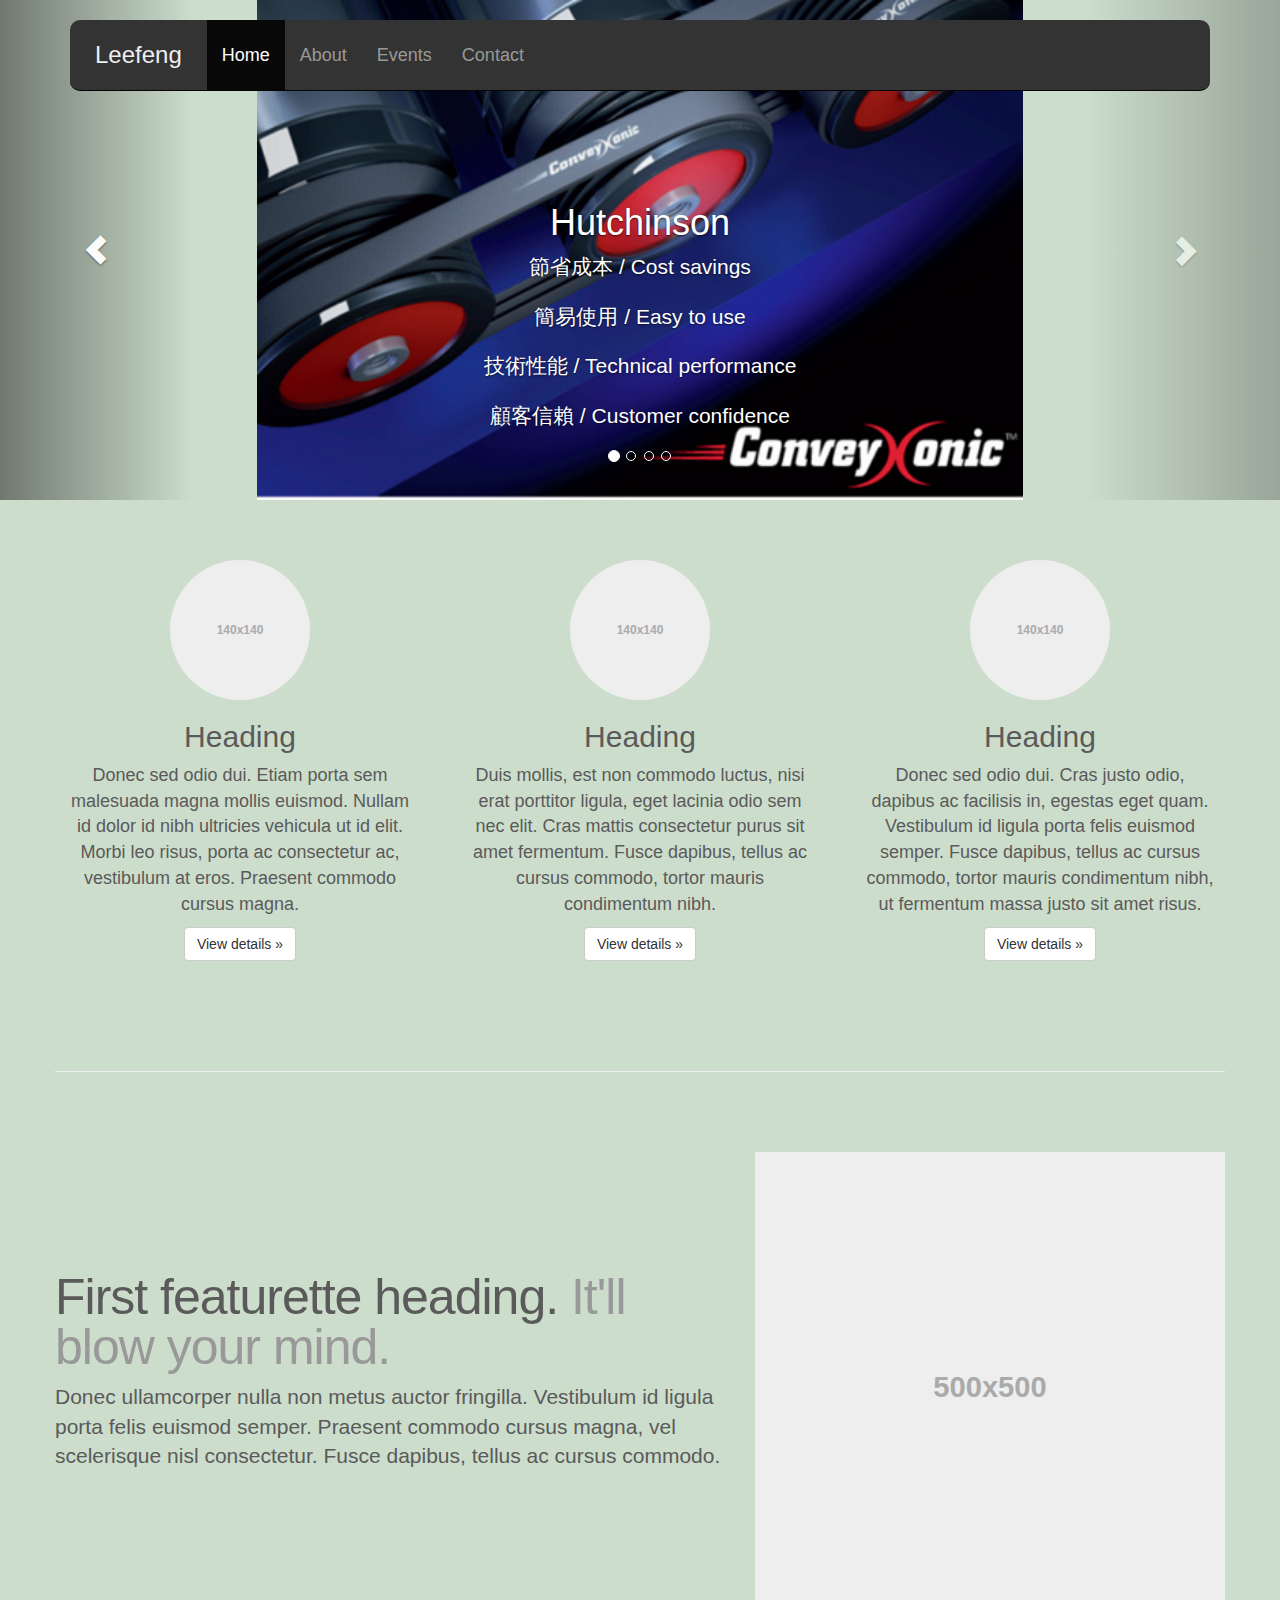
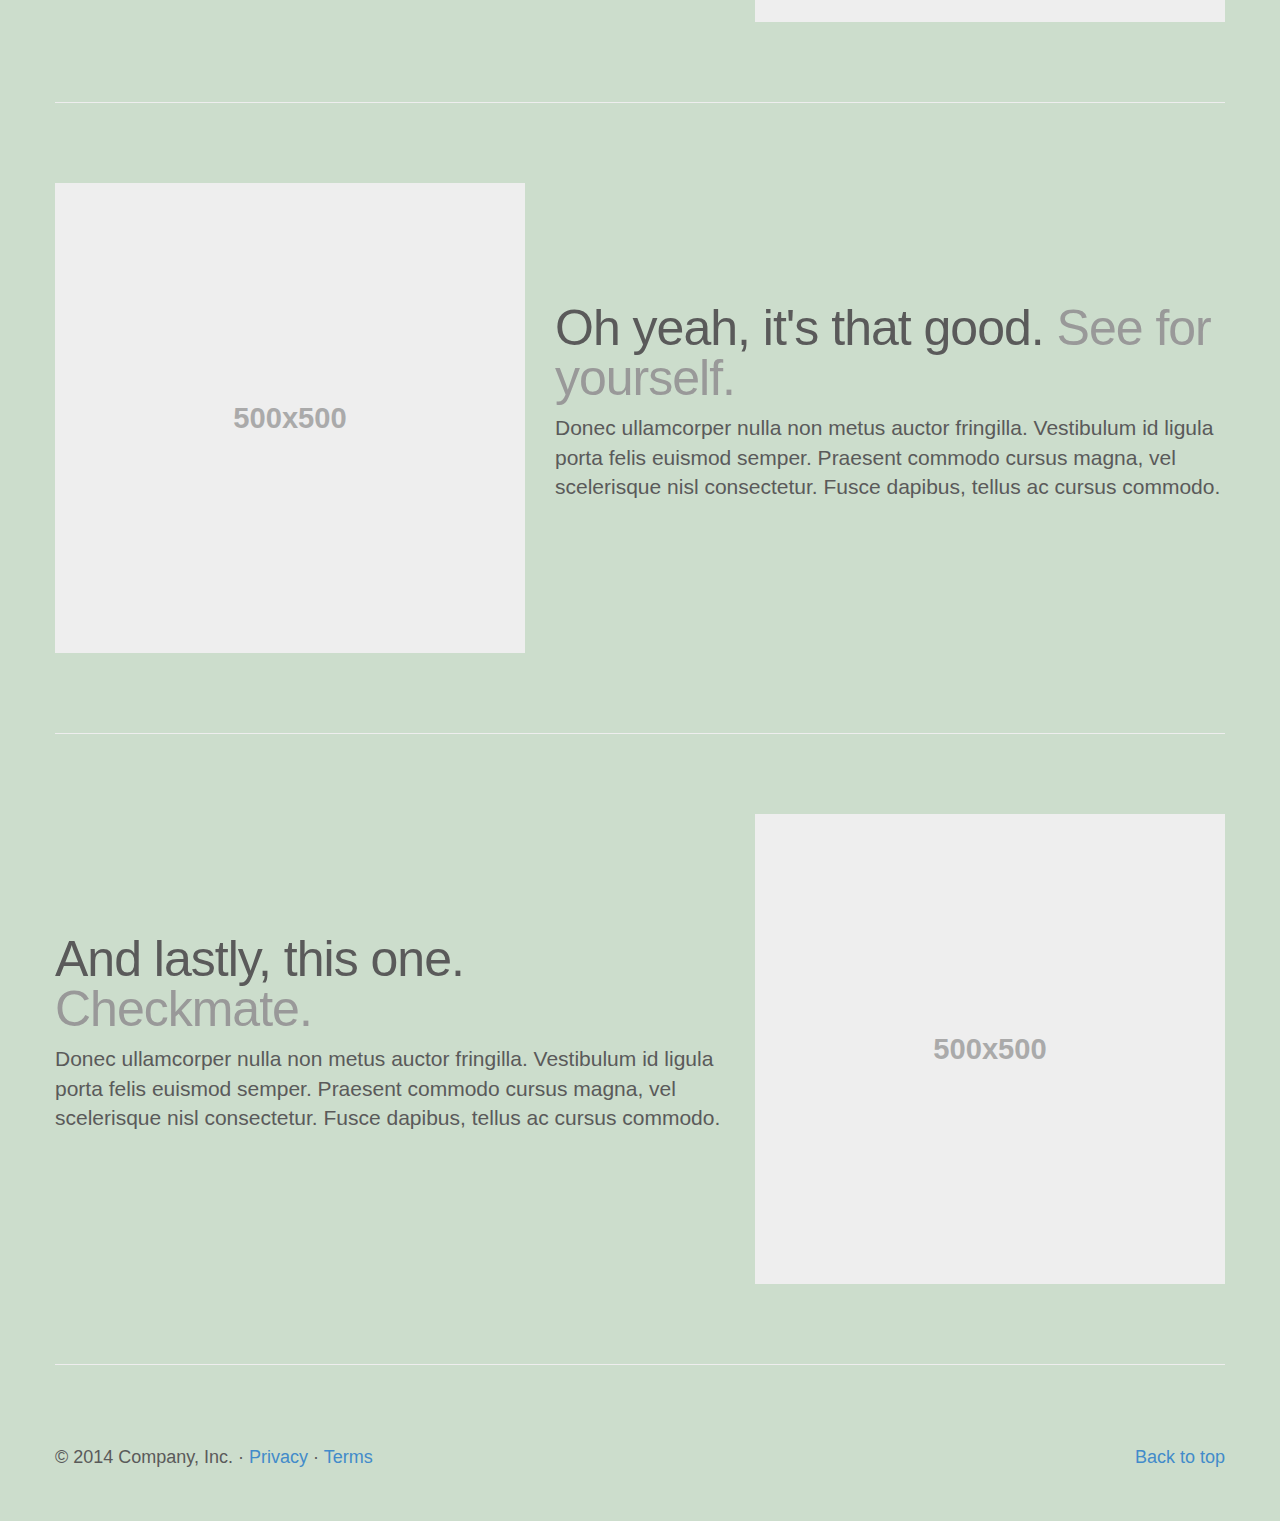
<file: index.html>
<!DOCTYPE html>
<html lang="en">
  <head>
    <meta charset="utf-8">
    <meta http-equiv="X-UA-Compatible" content="IE=edge">
    <meta name="viewport" content="width=device-width, initial-scale=1">
    <meta name="description" content="">
    <meta name="author" content="">
    <link rel="shortcut icon" href="../../assets/ico/favicon.ico">

    <title>LeeFeng</title>

    <!-- Bootstrap core CSS -->
    <link href="bootstrap-master/dist/css/bootstrap.min.css" rel="stylesheet">

    <!-- Just for debugging purposes. Don't actually copy this line! -->
    <!--[if lt IE 9]><script src="../../assets/js/ie8-responsive-file-warning.js"></script><![endif]-->

    <!-- HTML5 shim and Respond.js IE8 support of HTML5 elements and media queries -->
    <!--[if lt IE 9]>
      <script src="https://oss.maxcdn.com/libs/html5shiv/3.7.0/html5shiv.js"></script>
      <script src="https://oss.maxcdn.com/libs/respond.js/1.4.2/respond.min.js"></script>
    <![endif]-->

    <!-- Custom styles for this template -->
    <link href="carousel.css" rel="stylesheet">
  </head>
<!-- NAVBAR
================================================== -->
  <body>
    <div class="navbar-wrapper">
      <div class="container">

        <div class="navbar navbar-inverse navbar-static-top" role="navigation" style="min-height:70px">
          <div class="container">
            <div class="navbar-header">
              <button type="button" class="navbar-toggle" data-toggle="collapse" data-target=".navbar-collapse">
                <span class="sr-only">Toggle navigation</span>
                <span class="icon-bar"></span>
                <span class="icon-bar"></span>
                <span class="icon-bar"></span>
              </button>
              <a class="navbar-brand" href="#">Leefeng</a>
            </div>
            <div class="navbar-collapse collapse">
              <ul class="nav navbar-nav">
                <li class="active"><a href="#">Home</a></li>
                <li><a href="about.html">About</a></li>
                <li><a href="events.html">Events</a></li>
                <li><a href="contact.html">Contact</a></li>
              </ul>
            </div>
          </div>
        </div>

      </div>
    </div>


    <!-- Carousel
    ================================================== -->
    <div id="myCarousel" class="carousel slide" data-ride="carousel">
      <!-- Indicators -->
      <ol class="carousel-indicators">
        <li data-target="#myCarousel" data-slide-to="0" class="active"></li>
        <li data-target="#myCarousel" data-slide-to="1"></li>
        <li data-target="#myCarousel" data-slide-to="2"></li>
        <li data-target="#myCarousel" data-slide-to="3"></li>
      </ol>
      <div class="carousel-inner" >
        <div class="item active">
            <img src="Hutchinson.png" style="position:relative;min-width:0%;margin-left:auto;margin-right:auto">
            <div class="carousel-caption">
              <h1>Hutchinson</h1>
              <p>  節省成本 / Cost savings</p>
              <p>  簡易使用 / Easy to use</p>
              <p>  技術性能 / Technical performance</p>
              <p>  顧客信賴 / Customer confidence</p>
            </div>
        </div>
        <div class="item">
          <img src="GreenPower.png" style="position:relative;min-width:0%;margin-left:auto;margin-right:auto;top:70px">
          <div class="container">
            <div class="carousel-caption">
              <h1>Green Power</h1>
              <p>Cras justo odio, dapibus ac facilisis in, egestas eget quam. Donec id elit non mi porta gravida at eget metus. Nullam id dolor id nibh ultricies vehicula ut id elit.</p>
              <p><a class="btn btn-lg btn-primary" href="#" role="button">Learn more</a></p>
            </div>
          </div>
        </div>
        <div class="item">
          <img data-src="holder.js/900x500/auto/#555:#5a5a5a/text:Third slide" alt="Third slide">
          <div class="container">
            <div class="carousel-caption">
              <h1>One more for good measure.</h1>
              <p>Cras justo odio, dapibus ac facilisis in, egestas eget quam. Donec id elit non mi porta gravida at eget metus. Nullam id dolor id nibh ultricies vehicula ut id elit.</p>
              <p><a class="btn btn-lg btn-primary" href="#" role="button">Browse gallery</a></p>
            </div>
          </div>
        </div>
        <div class="item">
          <img data-src="holder.js/900x500/auto/#444:#4a4a4a/text:Fourth slide" alt="Fourth slide">
          <div class="container">
            <div class="carousel-caption">
              <h1>ALALALALAL</h1>
              <p>Cras justo odio, dapibus ac facilisis in, egestas eget quam. Donec id elit non mi porta gravida at eget metus. Nullam id dolor id nibh ultricies vehicula ut id elit.</p>
              <p><a class="btn btn-lg btn-primary" href="#" role="button">Browse gallery</a></p>
            </div>
          </div>
        </div>
      </div>
      <a class="left carousel-control" href="#myCarousel" data-slide="prev"><span class="glyphicon glyphicon-chevron-left"></span></a>
      <a class="right carousel-control" href="#myCarousel" data-slide="next"><span class="glyphicon glyphicon-chevron-right"></span></a>
    </div><!-- /.carousel -->



    <!-- Marketing messaging and featurettes
    ================================================== -->
    <!-- Wrap the rest of the page in another container to center all the content. -->

    <div class="container marketing">

      <!-- Three columns of text below the carousel -->
      <div class="row">
        <div class="col-lg-4">
          <img class="img-circle" data-src="holder.js/140x140" alt="Generic placeholder image">
          <h2>Heading</h2>
          <p>Donec sed odio dui. Etiam porta sem malesuada magna mollis euismod. Nullam id dolor id nibh ultricies vehicula ut id elit. Morbi leo risus, porta ac consectetur ac, vestibulum at eros. Praesent commodo cursus magna.</p>
          <p><a class="btn btn-default" href="#" role="button">View details &raquo;</a></p>
        </div><!-- /.col-lg-4 -->
        <div class="col-lg-4">
          <img class="img-circle" data-src="holder.js/140x140" alt="Generic placeholder image">
          <h2>Heading</h2>
          <p>Duis mollis, est non commodo luctus, nisi erat porttitor ligula, eget lacinia odio sem nec elit. Cras mattis consectetur purus sit amet fermentum. Fusce dapibus, tellus ac cursus commodo, tortor mauris condimentum nibh.</p>
          <p><a class="btn btn-default" href="#" role="button">View details &raquo;</a></p>
        </div><!-- /.col-lg-4 -->
        <div class="col-lg-4">
          <img class="img-circle" data-src="holder.js/140x140" alt="Generic placeholder image">
          <h2>Heading</h2>
          <p>Donec sed odio dui. Cras justo odio, dapibus ac facilisis in, egestas eget quam. Vestibulum id ligula porta felis euismod semper. Fusce dapibus, tellus ac cursus commodo, tortor mauris condimentum nibh, ut fermentum massa justo sit amet risus.</p>
          <p><a class="btn btn-default" href="#" role="button">View details &raquo;</a></p>
        </div><!-- /.col-lg-4 -->
      </div><!-- /.row -->


      <!-- START THE FEATURETTES -->

      <hr class="featurette-divider">

      <div class="row featurette">
        <div class="col-md-7">
          <h2 class="featurette-heading">First featurette heading. <span class="text-muted">It'll blow your mind.</span></h2>
          <p class="lead">Donec ullamcorper nulla non metus auctor fringilla. Vestibulum id ligula porta felis euismod semper. Praesent commodo cursus magna, vel scelerisque nisl consectetur. Fusce dapibus, tellus ac cursus commodo.</p>
        </div>
        <div class="col-md-5">
          <img class="featurette-image img-responsive" data-src="holder.js/500x500/auto" alt="Generic placeholder image">
        </div>
      </div>

      <hr class="featurette-divider">

      <div class="row featurette">
        <div class="col-md-5">
          <img class="featurette-image img-responsive" data-src="holder.js/500x500/auto" alt="Generic placeholder image">
        </div>
        <div class="col-md-7">
          <h2 class="featurette-heading">Oh yeah, it's that good. <span class="text-muted">See for yourself.</span></h2>
          <p class="lead">Donec ullamcorper nulla non metus auctor fringilla. Vestibulum id ligula porta felis euismod semper. Praesent commodo cursus magna, vel scelerisque nisl consectetur. Fusce dapibus, tellus ac cursus commodo.</p>
        </div>
      </div>

      <hr class="featurette-divider">

      <div class="row featurette">
        <div class="col-md-7">
          <h2 class="featurette-heading">And lastly, this one. <span class="text-muted">Checkmate.</span></h2>
          <p class="lead">Donec ullamcorper nulla non metus auctor fringilla. Vestibulum id ligula porta felis euismod semper. Praesent commodo cursus magna, vel scelerisque nisl consectetur. Fusce dapibus, tellus ac cursus commodo.</p>
        </div>
        <div class="col-md-5">
          <img class="featurette-image img-responsive" data-src="holder.js/500x500/auto" alt="Generic placeholder image">
        </div>
      </div>

      <hr class="featurette-divider">

      <!-- /END THE FEATURETTES -->


      <!-- FOOTER -->
      <footer>
        <p class="pull-right"><a href="#">Back to top</a></p>
        <p>&copy; 2014 Company, Inc. &middot; <a href="#">Privacy</a> &middot; <a href="#">Terms</a></p>
      </footer>

    </div><!-- /.container -->


    <!-- Bootstrap core JavaScript
    ================================================== -->
    <!-- Placed at the end of the document so the pages load faster -->
    <script src="https://ajax.googleapis.com/ajax/libs/jquery/1.11.0/jquery.min.js"></script>
    <script src="bootstrap-master/dist/js/bootstrap.min.js"></script>
    <script src="bootstrap-master/docs/assets/js/docs.min.js"></script>
  </body>
</html>
</file>
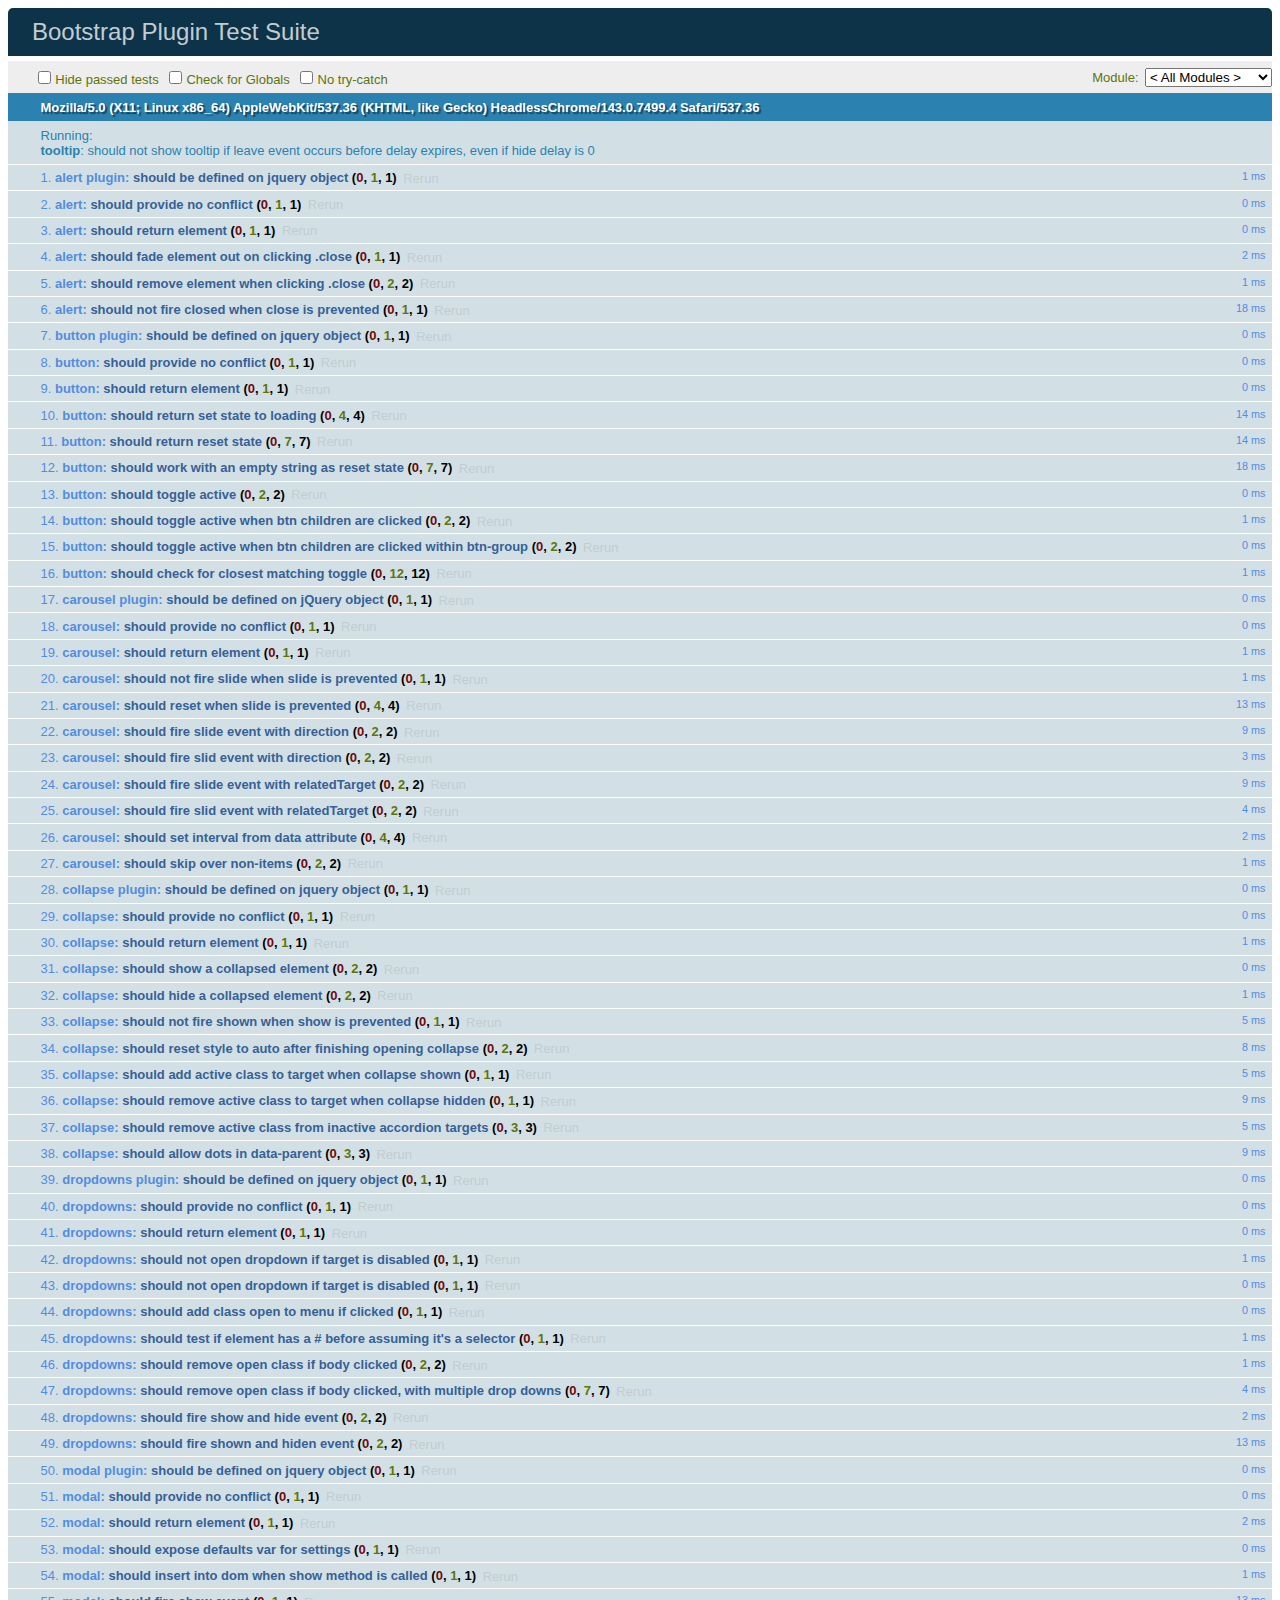
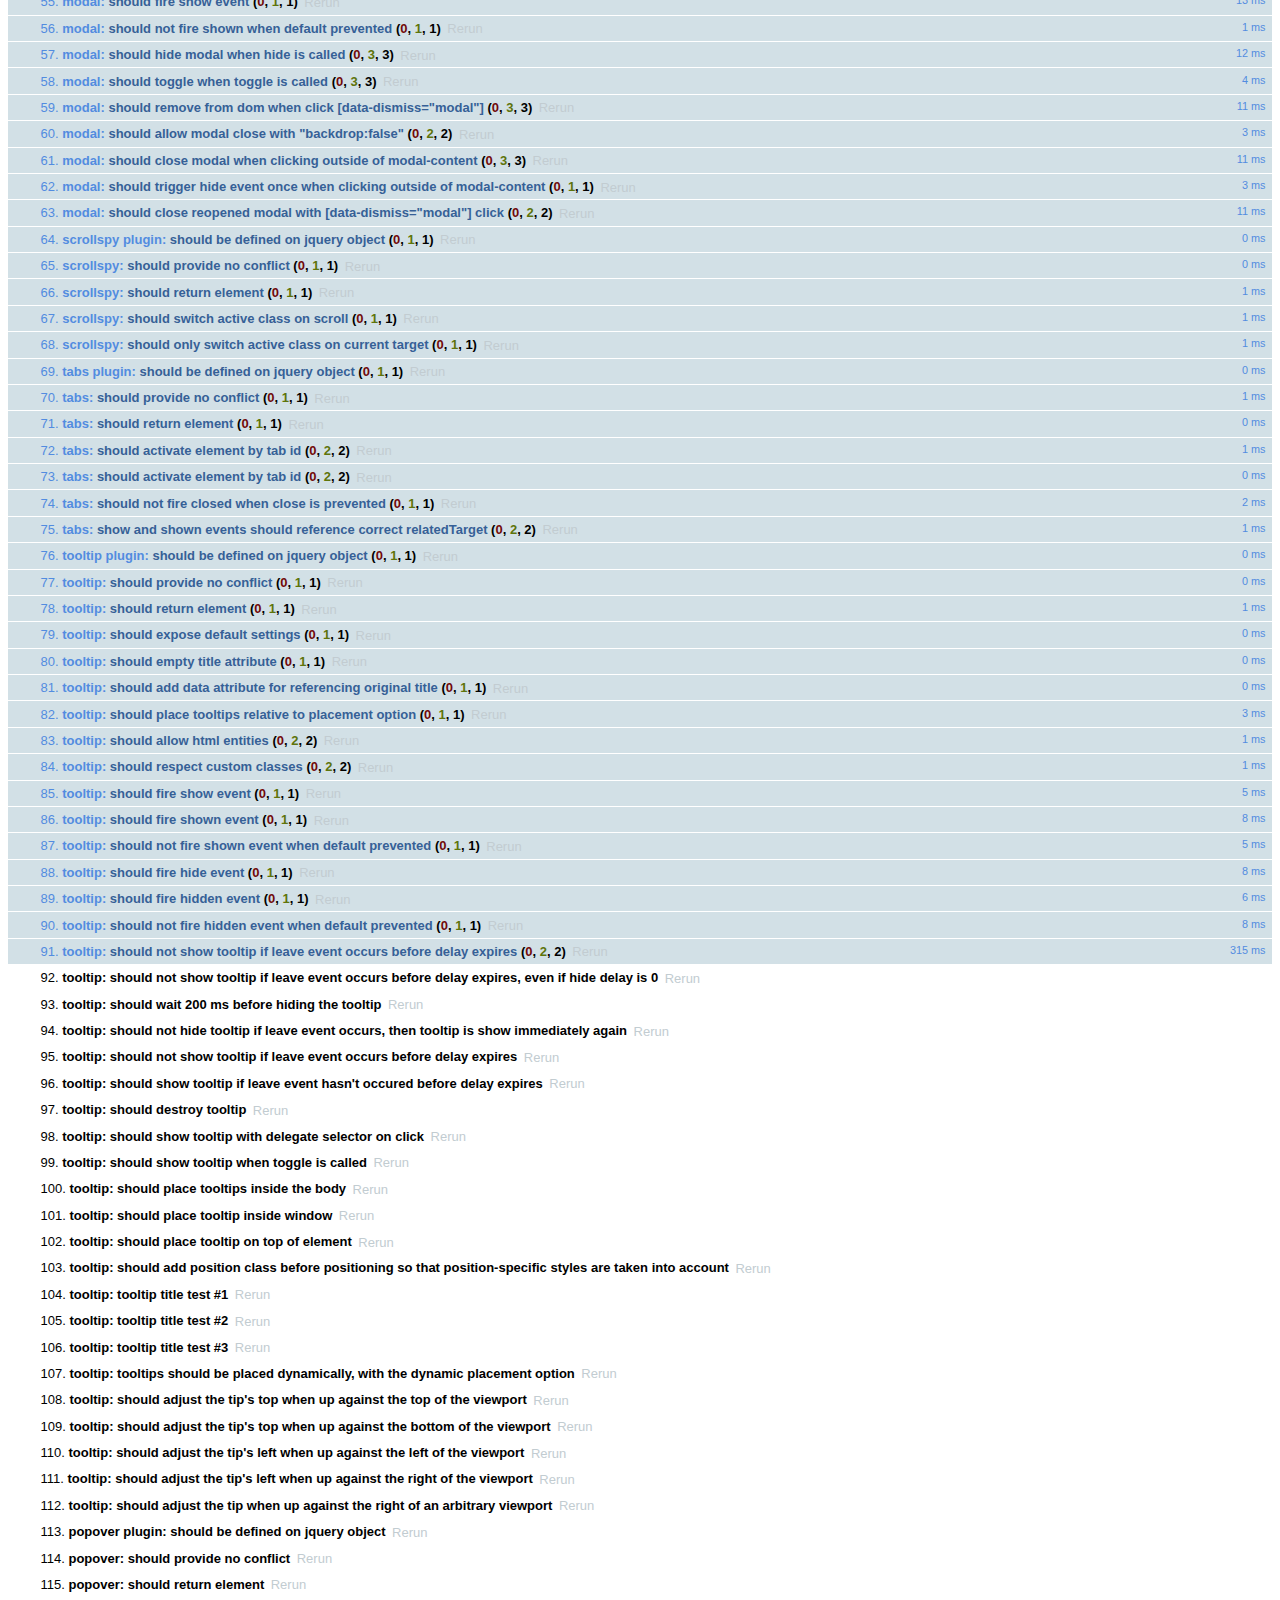
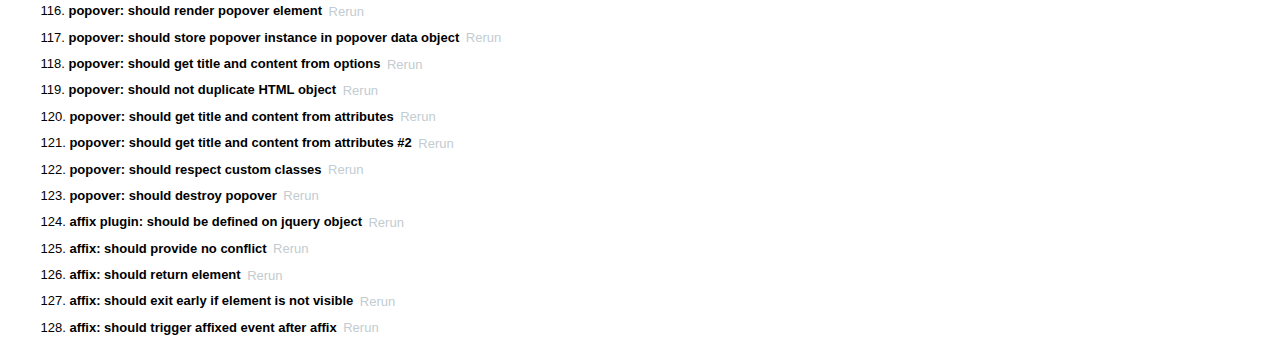
<file: bootstrap-master/js/tests/index.html>
<!DOCTYPE html>
<html>
  <head>
    <meta charset="utf-8">
    <title>Bootstrap Plugin Test Suite</title>

    <!-- jQuery -->
    <script src="vendor/jquery.min.js"></script>

    <!-- QUnit -->
    <link rel="stylesheet" href="vendor/qunit.css" media="screen">
    <script src="vendor/qunit.js"></script>
    <script>
      // See https://github.com/axemclion/grunt-saucelabs#test-result-details-with-qunit
      var log = []
      QUnit.done = function (test_results) {
        var tests = log.map(function (details) {
          return {
            name: details.name,
            result: details.result,
            expected: details.expected,
            actual: details.actual,
            source: details.source
          }
        })
        test_results.tests = tests

        // Delaying results a bit because in real-world scenario you won't get them immediately
        setTimeout(function () {
          window.global_test_results = test_results
        }, 2000)
      }

      QUnit.testStart(function (testDetails) {
        QUnit.log = function (details) {
          if (!details.result) {
            details.name = testDetails.name
            log.push(details)
          }
        }
      })
    </script>

    <!-- Plugin sources -->
    <script>$.support.transition = false</script>
    <script src="../../js/alert.js"></script>
    <script src="../../js/button.js"></script>
    <script src="../../js/carousel.js"></script>
    <script src="../../js/collapse.js"></script>
    <script src="../../js/dropdown.js"></script>
    <script src="../../js/modal.js"></script>
    <script src="../../js/scrollspy.js"></script>
    <script src="../../js/tab.js"></script>
    <script src="../../js/tooltip.js"></script>
    <script src="../../js/popover.js"></script>
    <script src="../../js/affix.js"></script>

    <!-- Unit tests -->
    <script src="unit/alert.js"></script>
    <script src="unit/button.js"></script>
    <script src="unit/carousel.js"></script>
    <script src="unit/collapse.js"></script>
    <script src="unit/dropdown.js"></script>
    <script src="unit/modal.js"></script>
    <script src="unit/scrollspy.js"></script>
    <script src="unit/tab.js"></script>
    <script src="unit/tooltip.js"></script>
    <script src="unit/popover.js"></script>
    <script src="unit/affix.js"></script>

  </head>
  <body>
    <div>
      <div id="qunit"></div>
      <div id="qunit-fixture"></div>
    </div>
  </body>
</html>
</file>
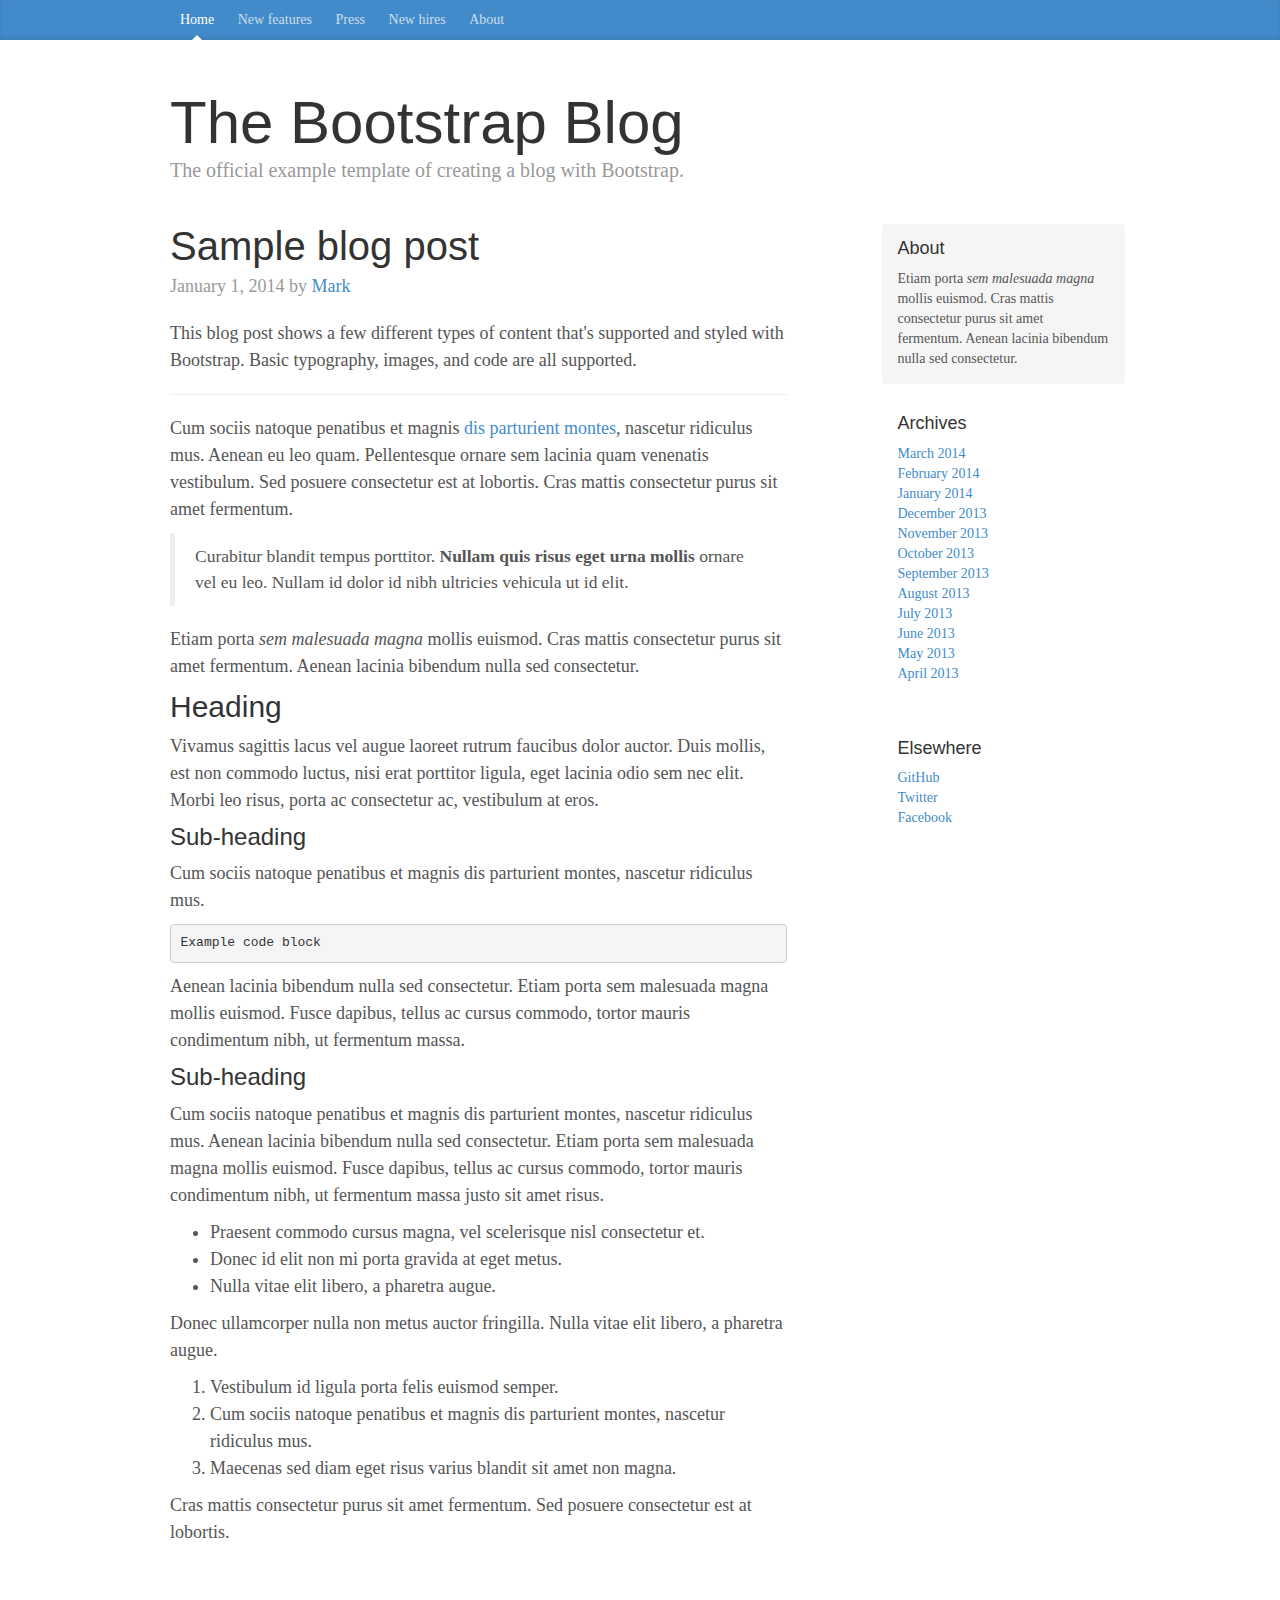
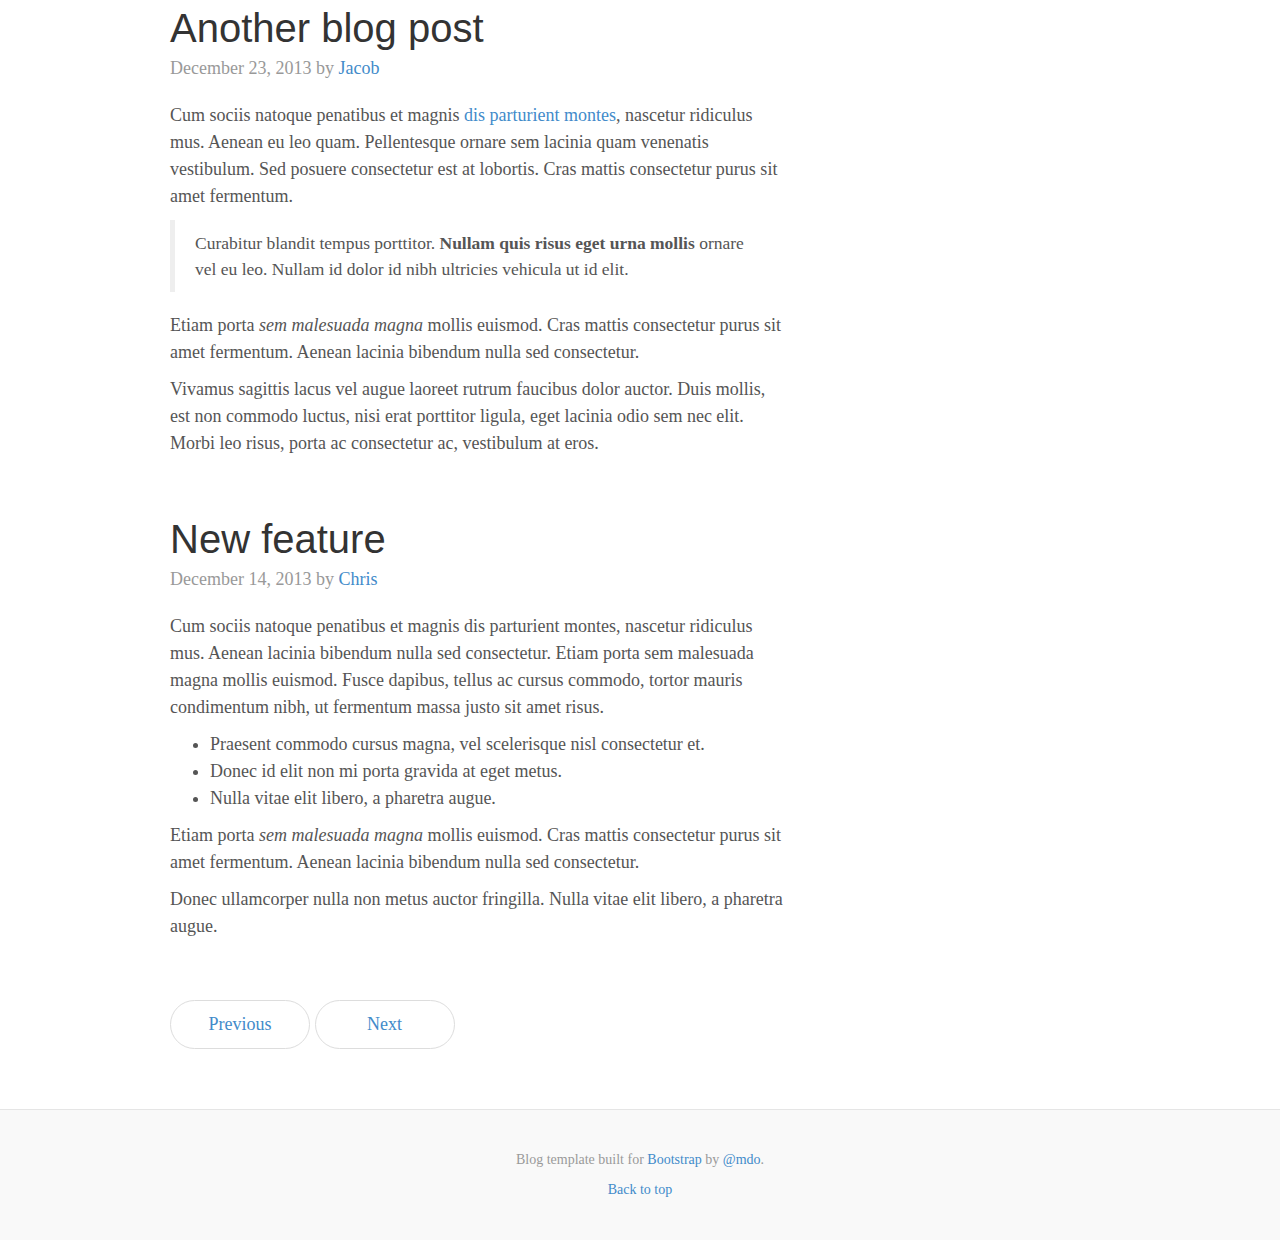
<file: bootstrap-master/docs/examples/blog/index.html>
<!DOCTYPE html>
<html lang="en">
  <head>
    <meta charset="utf-8">
    <meta http-equiv="X-UA-Compatible" content="IE=edge">
    <meta name="viewport" content="width=device-width, initial-scale=1">
    <meta name="description" content="">
    <meta name="author" content="">
    <link rel="icon" href="../../assets/ico/favicon.ico">

    <title>Blog Template for Bootstrap</title>

    <!-- Bootstrap core CSS -->
    <link href="../../dist/css/bootstrap.min.css" rel="stylesheet">

    <!-- Custom styles for this template -->
    <link href="blog.css" rel="stylesheet">

    <!-- Just for debugging purposes. Don't actually copy these 2 lines! -->
    <!--[if lt IE 9]><script src="../../assets/js/ie8-responsive-file-warning.js"></script><![endif]-->
    <script src="../../assets/js/ie-emulation-modes-warning.js"></script>

    <!-- IE10 viewport hack for Surface/desktop Windows 8 bug -->
    <script src="../../assets/js/ie10-viewport-bug-workaround.js"></script>

    <!-- HTML5 shim and Respond.js IE8 support of HTML5 elements and media queries -->
    <!--[if lt IE 9]>
      <script src="https://oss.maxcdn.com/html5shiv/3.7.2/html5shiv.min.js"></script>
      <script src="https://oss.maxcdn.com/respond/1.4.2/respond.min.js"></script>
    <![endif]-->
  </head>

  <body>

    <div class="blog-masthead">
      <div class="container">
        <nav class="blog-nav">
          <a class="blog-nav-item active" href="#">Home</a>
          <a class="blog-nav-item" href="#">New features</a>
          <a class="blog-nav-item" href="#">Press</a>
          <a class="blog-nav-item" href="#">New hires</a>
          <a class="blog-nav-item" href="#">About</a>
        </nav>
      </div>
    </div>

    <div class="container">

      <div class="blog-header">
        <h1 class="blog-title">The Bootstrap Blog</h1>
        <p class="lead blog-description">The official example template of creating a blog with Bootstrap.</p>
      </div>

      <div class="row">

        <div class="col-sm-8 blog-main">

          <div class="blog-post">
            <h2 class="blog-post-title">Sample blog post</h2>
            <p class="blog-post-meta">January 1, 2014 by <a href="#">Mark</a></p>

            <p>This blog post shows a few different types of content that's supported and styled with Bootstrap. Basic typography, images, and code are all supported.</p>
            <hr>
            <p>Cum sociis natoque penatibus et magnis <a href="#">dis parturient montes</a>, nascetur ridiculus mus. Aenean eu leo quam. Pellentesque ornare sem lacinia quam venenatis vestibulum. Sed posuere consectetur est at lobortis. Cras mattis consectetur purus sit amet fermentum.</p>
            <blockquote>
              <p>Curabitur blandit tempus porttitor. <strong>Nullam quis risus eget urna mollis</strong> ornare vel eu leo. Nullam id dolor id nibh ultricies vehicula ut id elit.</p>
            </blockquote>
            <p>Etiam porta <em>sem malesuada magna</em> mollis euismod. Cras mattis consectetur purus sit amet fermentum. Aenean lacinia bibendum nulla sed consectetur.</p>
            <h2>Heading</h2>
            <p>Vivamus sagittis lacus vel augue laoreet rutrum faucibus dolor auctor. Duis mollis, est non commodo luctus, nisi erat porttitor ligula, eget lacinia odio sem nec elit. Morbi leo risus, porta ac consectetur ac, vestibulum at eros.</p>
            <h3>Sub-heading</h3>
            <p>Cum sociis natoque penatibus et magnis dis parturient montes, nascetur ridiculus mus.</p>
            <pre><code>Example code block</code></pre>
            <p>Aenean lacinia bibendum nulla sed consectetur. Etiam porta sem malesuada magna mollis euismod. Fusce dapibus, tellus ac cursus commodo, tortor mauris condimentum nibh, ut fermentum massa.</p>
            <h3>Sub-heading</h3>
            <p>Cum sociis natoque penatibus et magnis dis parturient montes, nascetur ridiculus mus. Aenean lacinia bibendum nulla sed consectetur. Etiam porta sem malesuada magna mollis euismod. Fusce dapibus, tellus ac cursus commodo, tortor mauris condimentum nibh, ut fermentum massa justo sit amet risus.</p>
            <ul>
              <li>Praesent commodo cursus magna, vel scelerisque nisl consectetur et.</li>
              <li>Donec id elit non mi porta gravida at eget metus.</li>
              <li>Nulla vitae elit libero, a pharetra augue.</li>
            </ul>
            <p>Donec ullamcorper nulla non metus auctor fringilla. Nulla vitae elit libero, a pharetra augue.</p>
            <ol>
              <li>Vestibulum id ligula porta felis euismod semper.</li>
              <li>Cum sociis natoque penatibus et magnis dis parturient montes, nascetur ridiculus mus.</li>
              <li>Maecenas sed diam eget risus varius blandit sit amet non magna.</li>
            </ol>
            <p>Cras mattis consectetur purus sit amet fermentum. Sed posuere consectetur est at lobortis.</p>
          </div><!-- /.blog-post -->

          <div class="blog-post">
            <h2 class="blog-post-title">Another blog post</h2>
            <p class="blog-post-meta">December 23, 2013 by <a href="#">Jacob</a></p>

            <p>Cum sociis natoque penatibus et magnis <a href="#">dis parturient montes</a>, nascetur ridiculus mus. Aenean eu leo quam. Pellentesque ornare sem lacinia quam venenatis vestibulum. Sed posuere consectetur est at lobortis. Cras mattis consectetur purus sit amet fermentum.</p>
            <blockquote>
              <p>Curabitur blandit tempus porttitor. <strong>Nullam quis risus eget urna mollis</strong> ornare vel eu leo. Nullam id dolor id nibh ultricies vehicula ut id elit.</p>
            </blockquote>
            <p>Etiam porta <em>sem malesuada magna</em> mollis euismod. Cras mattis consectetur purus sit amet fermentum. Aenean lacinia bibendum nulla sed consectetur.</p>
            <p>Vivamus sagittis lacus vel augue laoreet rutrum faucibus dolor auctor. Duis mollis, est non commodo luctus, nisi erat porttitor ligula, eget lacinia odio sem nec elit. Morbi leo risus, porta ac consectetur ac, vestibulum at eros.</p>
          </div><!-- /.blog-post -->

          <div class="blog-post">
            <h2 class="blog-post-title">New feature</h2>
            <p class="blog-post-meta">December 14, 2013 by <a href="#">Chris</a></p>

            <p>Cum sociis natoque penatibus et magnis dis parturient montes, nascetur ridiculus mus. Aenean lacinia bibendum nulla sed consectetur. Etiam porta sem malesuada magna mollis euismod. Fusce dapibus, tellus ac cursus commodo, tortor mauris condimentum nibh, ut fermentum massa justo sit amet risus.</p>
            <ul>
              <li>Praesent commodo cursus magna, vel scelerisque nisl consectetur et.</li>
              <li>Donec id elit non mi porta gravida at eget metus.</li>
              <li>Nulla vitae elit libero, a pharetra augue.</li>
            </ul>
            <p>Etiam porta <em>sem malesuada magna</em> mollis euismod. Cras mattis consectetur purus sit amet fermentum. Aenean lacinia bibendum nulla sed consectetur.</p>
            <p>Donec ullamcorper nulla non metus auctor fringilla. Nulla vitae elit libero, a pharetra augue.</p>
          </div><!-- /.blog-post -->

          <ul class="pager">
            <li><a href="#">Previous</a></li>
            <li><a href="#">Next</a></li>
          </ul>

        </div><!-- /.blog-main -->

        <div class="col-sm-3 col-sm-offset-1 blog-sidebar">
          <div class="sidebar-module sidebar-module-inset">
            <h4>About</h4>
            <p>Etiam porta <em>sem malesuada magna</em> mollis euismod. Cras mattis consectetur purus sit amet fermentum. Aenean lacinia bibendum nulla sed consectetur.</p>
          </div>
          <div class="sidebar-module">
            <h4>Archives</h4>
            <ol class="list-unstyled">
              <li><a href="#">March 2014</a></li>
              <li><a href="#">February 2014</a></li>
              <li><a href="#">January 2014</a></li>
              <li><a href="#">December 2013</a></li>
              <li><a href="#">November 2013</a></li>
              <li><a href="#">October 2013</a></li>
              <li><a href="#">September 2013</a></li>
              <li><a href="#">August 2013</a></li>
              <li><a href="#">July 2013</a></li>
              <li><a href="#">June 2013</a></li>
              <li><a href="#">May 2013</a></li>
              <li><a href="#">April 2013</a></li>
            </ol>
          </div>
          <div class="sidebar-module">
            <h4>Elsewhere</h4>
            <ol class="list-unstyled">
              <li><a href="#">GitHub</a></li>
              <li><a href="#">Twitter</a></li>
              <li><a href="#">Facebook</a></li>
            </ol>
          </div>
        </div><!-- /.blog-sidebar -->

      </div><!-- /.row -->

    </div><!-- /.container -->

    <div class="blog-footer">
      <p>Blog template built for <a href="http://getbootstrap.com">Bootstrap</a> by <a href="https://twitter.com/mdo">@mdo</a>.</p>
      <p>
        <a href="#">Back to top</a>
      </p>
    </div>


    <!-- Bootstrap core JavaScript
    ================================================== -->
    <!-- Placed at the end of the document so the pages load faster -->
    <script src="https://ajax.googleapis.com/ajax/libs/jquery/1.11.1/jquery.min.js"></script>
    <script src="../../dist/js/bootstrap.min.js"></script>
    <script src="../../assets/js/docs.min.js"></script>
  </body>
</html>
</file>
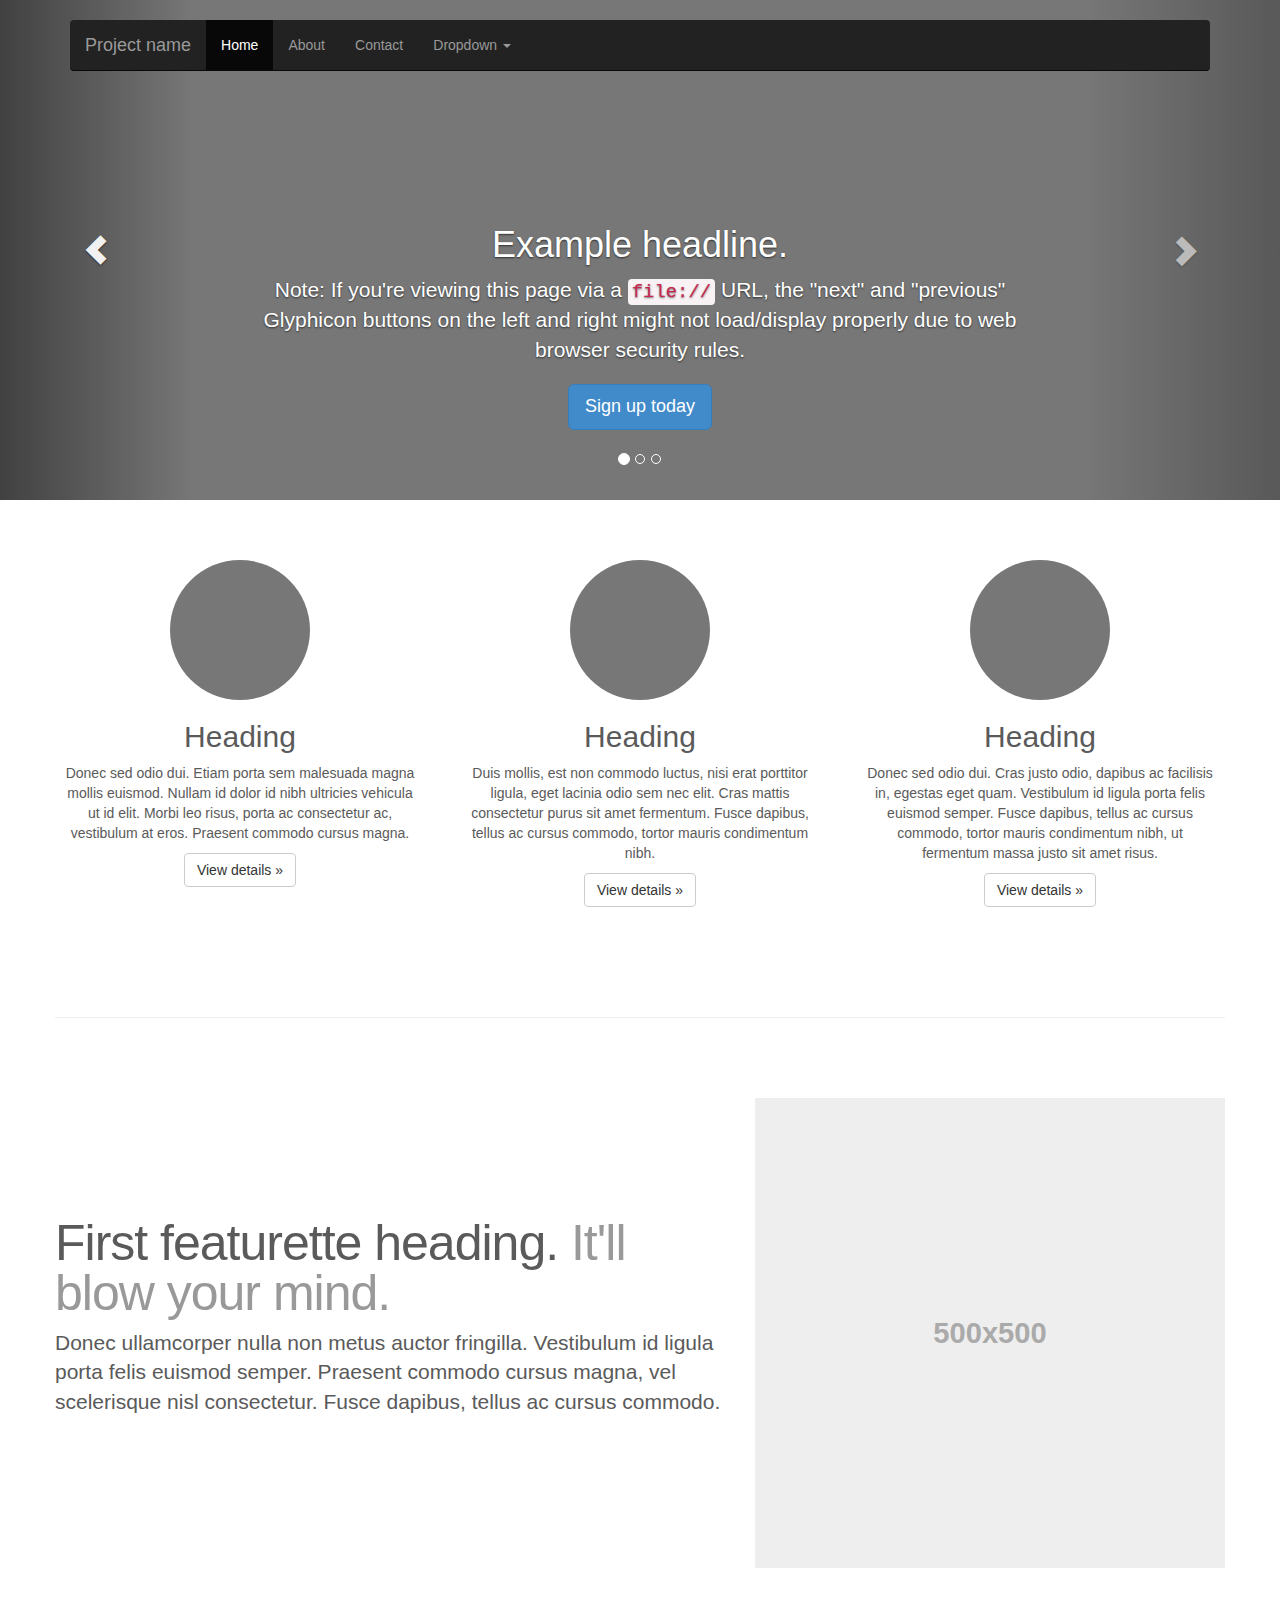
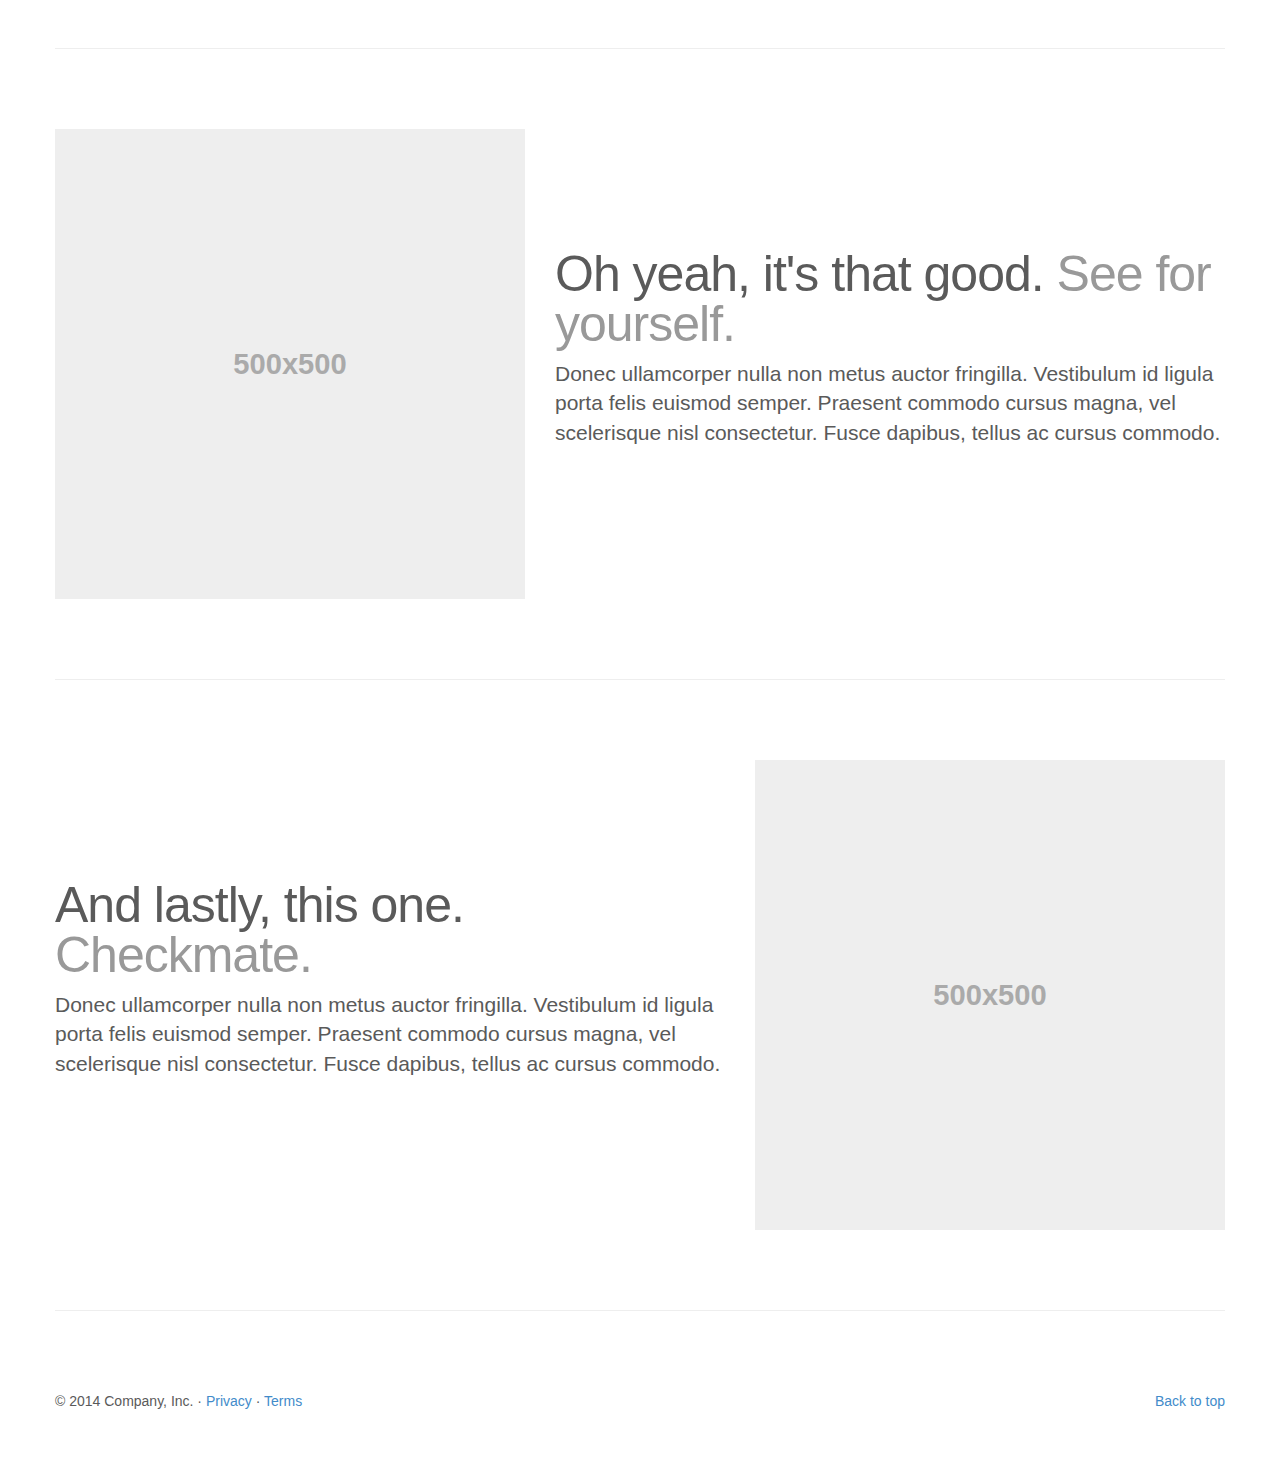
<file: bootstrap-master/docs/examples/carousel/index.html>
<!DOCTYPE html>
<html lang="en">
  <head>
    <meta charset="utf-8">
    <meta http-equiv="X-UA-Compatible" content="IE=edge">
    <meta name="viewport" content="width=device-width, initial-scale=1">
    <meta name="description" content="">
    <meta name="author" content="">
    <link rel="icon" href="../../assets/ico/favicon.ico">

    <title>Carousel Template for Bootstrap</title>

    <!-- Bootstrap core CSS -->
    <link href="../../dist/css/bootstrap.min.css" rel="stylesheet">

    <!-- Just for debugging purposes. Don't actually copy these 2 lines! -->
    <!--[if lt IE 9]><script src="../../assets/js/ie8-responsive-file-warning.js"></script><![endif]-->
    <script src="../../assets/js/ie-emulation-modes-warning.js"></script>

    <!-- IE10 viewport hack for Surface/desktop Windows 8 bug -->
    <script src="../../assets/js/ie10-viewport-bug-workaround.js"></script>

    <!-- HTML5 shim and Respond.js IE8 support of HTML5 elements and media queries -->
    <!--[if lt IE 9]>
      <script src="https://oss.maxcdn.com/html5shiv/3.7.2/html5shiv.min.js"></script>
      <script src="https://oss.maxcdn.com/respond/1.4.2/respond.min.js"></script>
    <![endif]-->

    <!-- Custom styles for this template -->
    <link href="carousel.css" rel="stylesheet">
  </head>
<!-- NAVBAR
================================================== -->
  <body>
    <div class="navbar-wrapper">
      <div class="container">

        <div class="navbar navbar-inverse navbar-static-top" role="navigation">
          <div class="container">
            <div class="navbar-header">
              <button type="button" class="navbar-toggle" data-toggle="collapse" data-target=".navbar-collapse">
                <span class="sr-only">Toggle navigation</span>
                <span class="icon-bar"></span>
                <span class="icon-bar"></span>
                <span class="icon-bar"></span>
              </button>
              <a class="navbar-brand" href="#">Project name</a>
            </div>
            <div class="navbar-collapse collapse">
              <ul class="nav navbar-nav">
                <li class="active"><a href="#">Home</a></li>
                <li><a href="#about">About</a></li>
                <li><a href="#contact">Contact</a></li>
                <li class="dropdown">
                  <a href="#" class="dropdown-toggle" data-toggle="dropdown">Dropdown <span class="caret"></span></a>
                  <ul class="dropdown-menu">
                    <li><a href="#">Action</a></li>
                    <li><a href="#">Another action</a></li>
                    <li><a href="#">Something else here</a></li>
                    <li class="divider"></li>
                    <li class="dropdown-header">Nav header</li>
                    <li><a href="#">Separated link</a></li>
                    <li><a href="#">One more separated link</a></li>
                  </ul>
                </li>
              </ul>
            </div>
          </div>
        </div>

      </div>
    </div>


    <!-- Carousel
    ================================================== -->
    <div id="myCarousel" class="carousel slide" data-ride="carousel">
      <!-- Indicators -->
      <ol class="carousel-indicators">
        <li data-target="#myCarousel" data-slide-to="0" class="active"></li>
        <li data-target="#myCarousel" data-slide-to="1"></li>
        <li data-target="#myCarousel" data-slide-to="2"></li>
      </ol>
      <div class="carousel-inner">
        <div class="item active">
          <img src="[data-uri]" alt="First slide">
          <div class="container">
            <div class="carousel-caption">
              <h1>Example headline.</h1>
              <p>Note: If you're viewing this page via a <code>file://</code> URL, the "next" and "previous" Glyphicon buttons on the left and right might not load/display properly due to web browser security rules.</p>
              <p><a class="btn btn-lg btn-primary" href="#" role="button">Sign up today</a></p>
            </div>
          </div>
        </div>
        <div class="item">
          <img src="[data-uri]" alt="Second slide">
          <div class="container">
            <div class="carousel-caption">
              <h1>Another example headline.</h1>
              <p>Cras justo odio, dapibus ac facilisis in, egestas eget quam. Donec id elit non mi porta gravida at eget metus. Nullam id dolor id nibh ultricies vehicula ut id elit.</p>
              <p><a class="btn btn-lg btn-primary" href="#" role="button">Learn more</a></p>
            </div>
          </div>
        </div>
        <div class="item">
          <img src="[data-uri]" alt="Third slide">
          <div class="container">
            <div class="carousel-caption">
              <h1>One more for good measure.</h1>
              <p>Cras justo odio, dapibus ac facilisis in, egestas eget quam. Donec id elit non mi porta gravida at eget metus. Nullam id dolor id nibh ultricies vehicula ut id elit.</p>
              <p><a class="btn btn-lg btn-primary" href="#" role="button">Browse gallery</a></p>
            </div>
          </div>
        </div>
      </div>
      <a class="left carousel-control" href="#myCarousel" role="button" data-slide="prev"><span class="glyphicon glyphicon-chevron-left"></span></a>
      <a class="right carousel-control" href="#myCarousel" role="button" data-slide="next"><span class="glyphicon glyphicon-chevron-right"></span></a>
    </div><!-- /.carousel -->



    <!-- Marketing messaging and featurettes
    ================================================== -->
    <!-- Wrap the rest of the page in another container to center all the content. -->

    <div class="container marketing">

      <!-- Three columns of text below the carousel -->
      <div class="row">
        <div class="col-lg-4">
          <img class="img-circle" src="[data-uri]" alt="Generic placeholder image" style="width: 140px; height: 140px;">
          <h2>Heading</h2>
          <p>Donec sed odio dui. Etiam porta sem malesuada magna mollis euismod. Nullam id dolor id nibh ultricies vehicula ut id elit. Morbi leo risus, porta ac consectetur ac, vestibulum at eros. Praesent commodo cursus magna.</p>
          <p><a class="btn btn-default" href="#" role="button">View details &raquo;</a></p>
        </div><!-- /.col-lg-4 -->
        <div class="col-lg-4">
          <img class="img-circle" src="[data-uri]" alt="Generic placeholder image" style="width: 140px; height: 140px;">
          <h2>Heading</h2>
          <p>Duis mollis, est non commodo luctus, nisi erat porttitor ligula, eget lacinia odio sem nec elit. Cras mattis consectetur purus sit amet fermentum. Fusce dapibus, tellus ac cursus commodo, tortor mauris condimentum nibh.</p>
          <p><a class="btn btn-default" href="#" role="button">View details &raquo;</a></p>
        </div><!-- /.col-lg-4 -->
        <div class="col-lg-4">
          <img class="img-circle" src="[data-uri]" alt="Generic placeholder image" style="width: 140px; height: 140px;">
          <h2>Heading</h2>
          <p>Donec sed odio dui. Cras justo odio, dapibus ac facilisis in, egestas eget quam. Vestibulum id ligula porta felis euismod semper. Fusce dapibus, tellus ac cursus commodo, tortor mauris condimentum nibh, ut fermentum massa justo sit amet risus.</p>
          <p><a class="btn btn-default" href="#" role="button">View details &raquo;</a></p>
        </div><!-- /.col-lg-4 -->
      </div><!-- /.row -->


      <!-- START THE FEATURETTES -->

      <hr class="featurette-divider">

      <div class="row featurette">
        <div class="col-md-7">
          <h2 class="featurette-heading">First featurette heading. <span class="text-muted">It'll blow your mind.</span></h2>
          <p class="lead">Donec ullamcorper nulla non metus auctor fringilla. Vestibulum id ligula porta felis euismod semper. Praesent commodo cursus magna, vel scelerisque nisl consectetur. Fusce dapibus, tellus ac cursus commodo.</p>
        </div>
        <div class="col-md-5">
          <img class="featurette-image img-responsive" data-src="holder.js/500x500/auto" alt="Generic placeholder image">
        </div>
      </div>

      <hr class="featurette-divider">

      <div class="row featurette">
        <div class="col-md-5">
          <img class="featurette-image img-responsive" data-src="holder.js/500x500/auto" alt="Generic placeholder image">
        </div>
        <div class="col-md-7">
          <h2 class="featurette-heading">Oh yeah, it's that good. <span class="text-muted">See for yourself.</span></h2>
          <p class="lead">Donec ullamcorper nulla non metus auctor fringilla. Vestibulum id ligula porta felis euismod semper. Praesent commodo cursus magna, vel scelerisque nisl consectetur. Fusce dapibus, tellus ac cursus commodo.</p>
        </div>
      </div>

      <hr class="featurette-divider">

      <div class="row featurette">
        <div class="col-md-7">
          <h2 class="featurette-heading">And lastly, this one. <span class="text-muted">Checkmate.</span></h2>
          <p class="lead">Donec ullamcorper nulla non metus auctor fringilla. Vestibulum id ligula porta felis euismod semper. Praesent commodo cursus magna, vel scelerisque nisl consectetur. Fusce dapibus, tellus ac cursus commodo.</p>
        </div>
        <div class="col-md-5">
          <img class="featurette-image img-responsive" data-src="holder.js/500x500/auto" alt="Generic placeholder image">
        </div>
      </div>

      <hr class="featurette-divider">

      <!-- /END THE FEATURETTES -->


      <!-- FOOTER -->
      <footer>
        <p class="pull-right"><a href="#">Back to top</a></p>
        <p>&copy; 2014 Company, Inc. &middot; <a href="#">Privacy</a> &middot; <a href="#">Terms</a></p>
      </footer>

    </div><!-- /.container -->


    <!-- Bootstrap core JavaScript
    ================================================== -->
    <!-- Placed at the end of the document so the pages load faster -->
    <script src="https://ajax.googleapis.com/ajax/libs/jquery/1.11.1/jquery.min.js"></script>
    <script src="../../dist/js/bootstrap.min.js"></script>
    <script src="../../assets/js/docs.min.js"></script>
  </body>
</html>
</file>
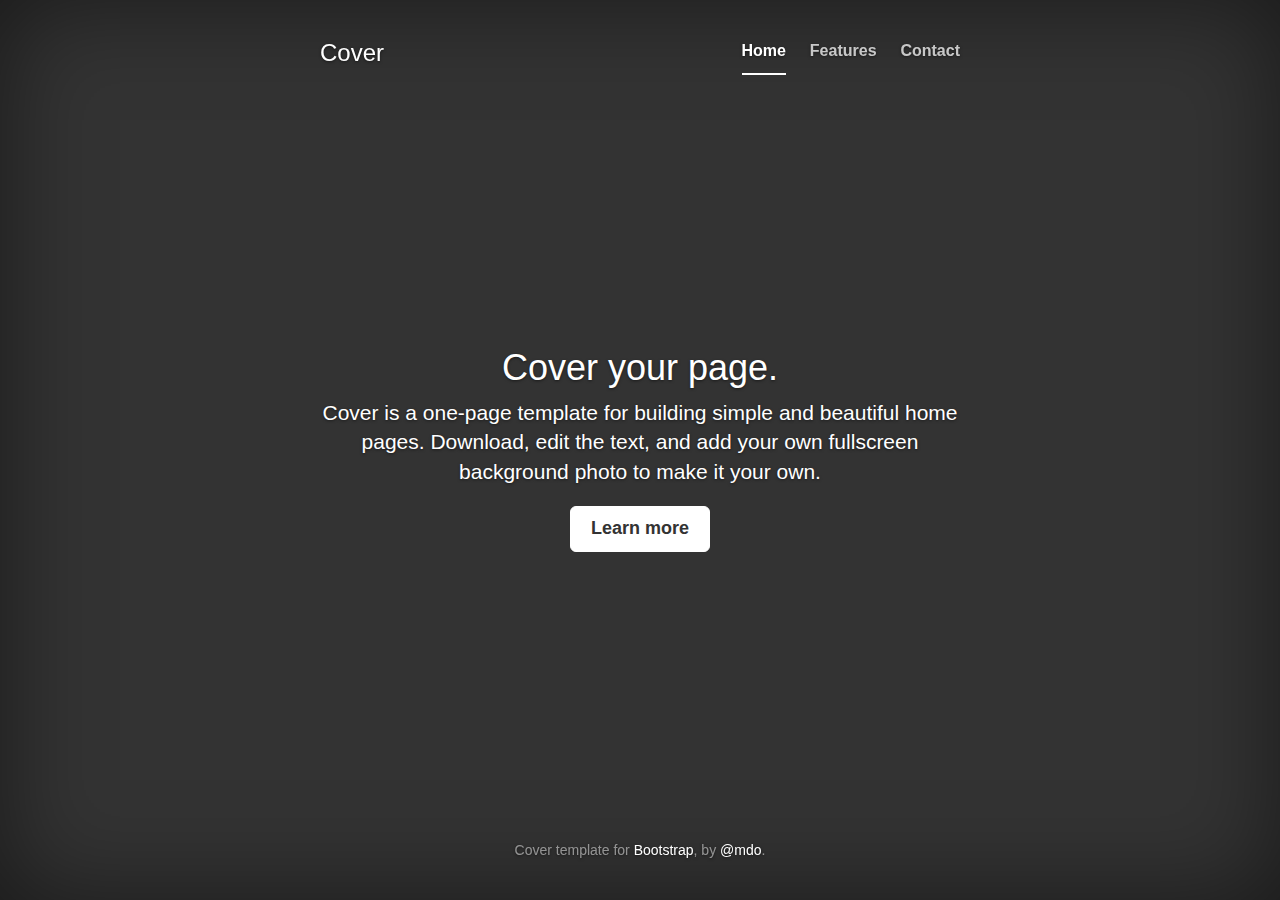
<file: bootstrap-master/docs/examples/cover/index.html>
<!DOCTYPE html>
<html lang="en">
  <head>
    <meta charset="utf-8">
    <meta http-equiv="X-UA-Compatible" content="IE=edge">
    <meta name="viewport" content="width=device-width, initial-scale=1">
    <meta name="description" content="">
    <meta name="author" content="">
    <link rel="icon" href="../../assets/ico/favicon.ico">

    <title>Cover Template for Bootstrap</title>

    <!-- Bootstrap core CSS -->
    <link href="../../dist/css/bootstrap.min.css" rel="stylesheet">

    <!-- Custom styles for this template -->
    <link href="cover.css" rel="stylesheet">

    <!-- Just for debugging purposes. Don't actually copy these 2 lines! -->
    <!--[if lt IE 9]><script src="../../assets/js/ie8-responsive-file-warning.js"></script><![endif]-->
    <script src="../../assets/js/ie-emulation-modes-warning.js"></script>

    <!-- IE10 viewport hack for Surface/desktop Windows 8 bug -->
    <script src="../../assets/js/ie10-viewport-bug-workaround.js"></script>

    <!-- HTML5 shim and Respond.js IE8 support of HTML5 elements and media queries -->
    <!--[if lt IE 9]>
      <script src="https://oss.maxcdn.com/html5shiv/3.7.2/html5shiv.min.js"></script>
      <script src="https://oss.maxcdn.com/respond/1.4.2/respond.min.js"></script>
    <![endif]-->
  </head>

  <body>

    <div class="site-wrapper">

      <div class="site-wrapper-inner">

        <div class="cover-container">

          <div class="masthead clearfix">
            <div class="inner">
              <h3 class="masthead-brand">Cover</h3>
              <ul class="nav masthead-nav">
                <li class="active"><a href="#">Home</a></li>
                <li><a href="#">Features</a></li>
                <li><a href="#">Contact</a></li>
              </ul>
            </div>
          </div>

          <div class="inner cover">
            <h1 class="cover-heading">Cover your page.</h1>
            <p class="lead">Cover is a one-page template for building simple and beautiful home pages. Download, edit the text, and add your own fullscreen background photo to make it your own.</p>
            <p class="lead">
              <a href="#" class="btn btn-lg btn-default">Learn more</a>
            </p>
          </div>

          <div class="mastfoot">
            <div class="inner">
              <p>Cover template for <a href="http://getbootstrap.com">Bootstrap</a>, by <a href="https://twitter.com/mdo">@mdo</a>.</p>
            </div>
          </div>

        </div>

      </div>

    </div>

    <!-- Bootstrap core JavaScript
    ================================================== -->
    <!-- Placed at the end of the document so the pages load faster -->
    <script src="https://ajax.googleapis.com/ajax/libs/jquery/1.11.1/jquery.min.js"></script>
    <script src="../../dist/js/bootstrap.min.js"></script>
    <script src="../../assets/js/docs.min.js"></script>
  </body>
</html>
</file>
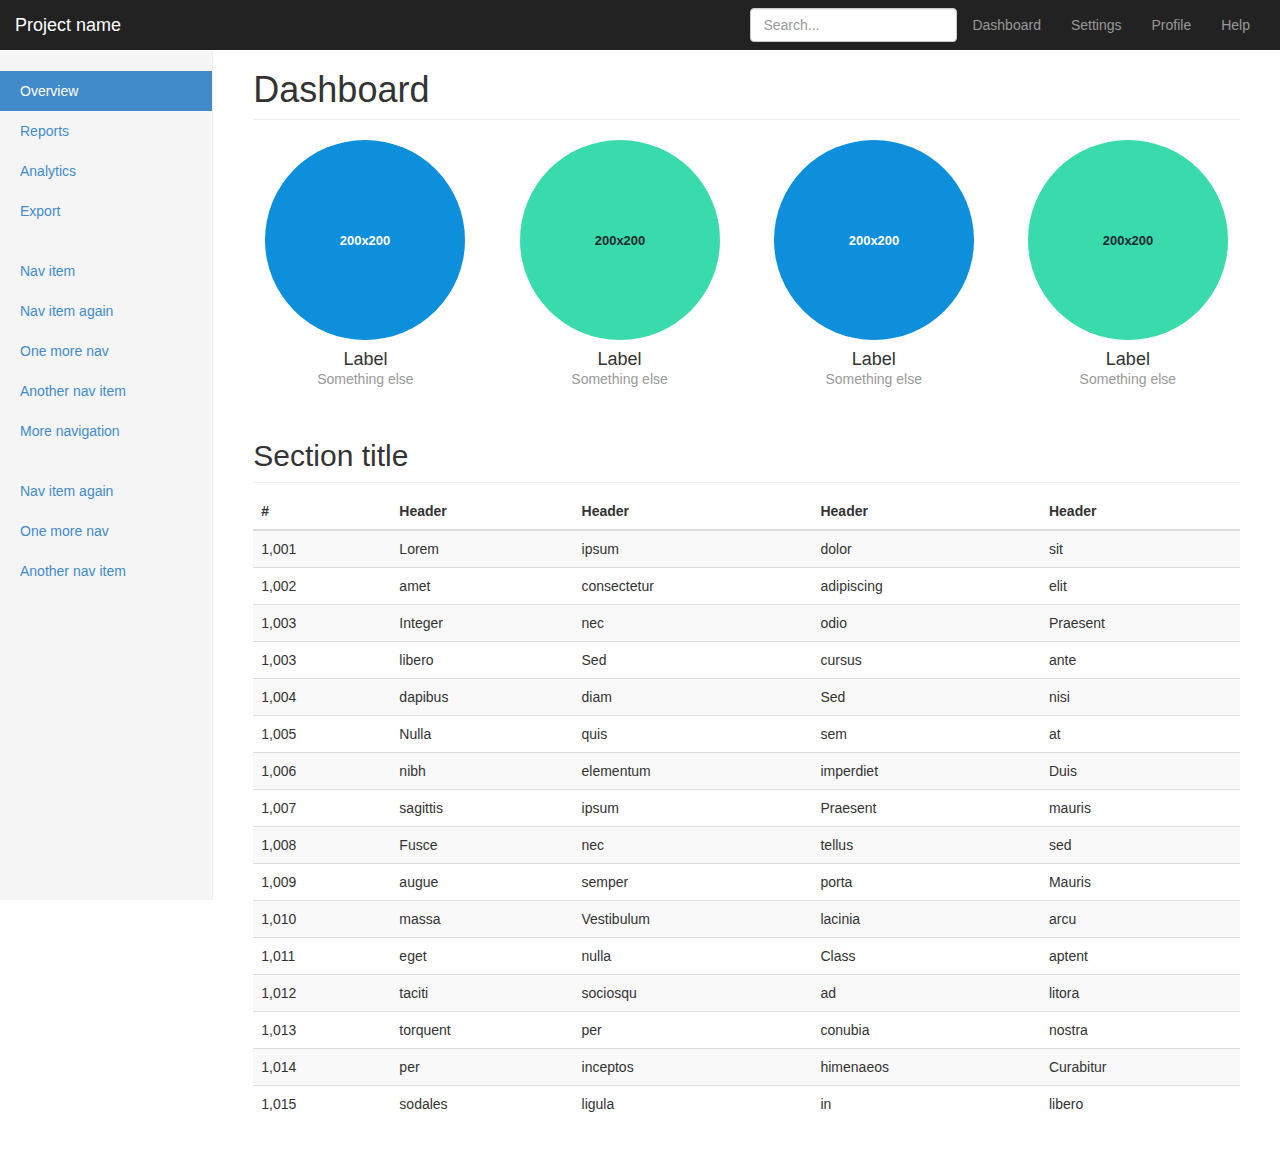
<file: bootstrap-master/docs/examples/dashboard/index.html>
<!DOCTYPE html>
<html lang="en">
  <head>
    <meta charset="utf-8">
    <meta http-equiv="X-UA-Compatible" content="IE=edge">
    <meta name="viewport" content="width=device-width, initial-scale=1">
    <meta name="description" content="">
    <meta name="author" content="">
    <link rel="icon" href="../../assets/ico/favicon.ico">

    <title>Dashboard Template for Bootstrap</title>

    <!-- Bootstrap core CSS -->
    <link href="../../dist/css/bootstrap.min.css" rel="stylesheet">

    <!-- Custom styles for this template -->
    <link href="dashboard.css" rel="stylesheet">

    <!-- Just for debugging purposes. Don't actually copy these 2 lines! -->
    <!--[if lt IE 9]><script src="../../assets/js/ie8-responsive-file-warning.js"></script><![endif]-->
    <script src="../../assets/js/ie-emulation-modes-warning.js"></script>

    <!-- IE10 viewport hack for Surface/desktop Windows 8 bug -->
    <script src="../../assets/js/ie10-viewport-bug-workaround.js"></script>

    <!-- HTML5 shim and Respond.js IE8 support of HTML5 elements and media queries -->
    <!--[if lt IE 9]>
      <script src="https://oss.maxcdn.com/html5shiv/3.7.2/html5shiv.min.js"></script>
      <script src="https://oss.maxcdn.com/respond/1.4.2/respond.min.js"></script>
    <![endif]-->
  </head>

  <body>

    <div class="navbar navbar-inverse navbar-fixed-top" role="navigation">
      <div class="container-fluid">
        <div class="navbar-header">
          <button type="button" class="navbar-toggle" data-toggle="collapse" data-target=".navbar-collapse">
            <span class="sr-only">Toggle navigation</span>
            <span class="icon-bar"></span>
            <span class="icon-bar"></span>
            <span class="icon-bar"></span>
          </button>
          <a class="navbar-brand" href="#">Project name</a>
        </div>
        <div class="navbar-collapse collapse">
          <ul class="nav navbar-nav navbar-right">
            <li><a href="#">Dashboard</a></li>
            <li><a href="#">Settings</a></li>
            <li><a href="#">Profile</a></li>
            <li><a href="#">Help</a></li>
          </ul>
          <form class="navbar-form navbar-right">
            <input type="text" class="form-control" placeholder="Search...">
          </form>
        </div>
      </div>
    </div>

    <div class="container-fluid">
      <div class="row">
        <div class="col-sm-3 col-md-2 sidebar">
          <ul class="nav nav-sidebar">
            <li class="active"><a href="#">Overview</a></li>
            <li><a href="#">Reports</a></li>
            <li><a href="#">Analytics</a></li>
            <li><a href="#">Export</a></li>
          </ul>
          <ul class="nav nav-sidebar">
            <li><a href="">Nav item</a></li>
            <li><a href="">Nav item again</a></li>
            <li><a href="">One more nav</a></li>
            <li><a href="">Another nav item</a></li>
            <li><a href="">More navigation</a></li>
          </ul>
          <ul class="nav nav-sidebar">
            <li><a href="">Nav item again</a></li>
            <li><a href="">One more nav</a></li>
            <li><a href="">Another nav item</a></li>
          </ul>
        </div>
        <div class="col-sm-9 col-sm-offset-3 col-md-10 col-md-offset-2 main">
          <h1 class="page-header">Dashboard</h1>

          <div class="row placeholders">
            <div class="col-xs-6 col-sm-3 placeholder">
              <img data-src="holder.js/200x200/auto/sky" class="img-responsive" alt="Generic placeholder thumbnail">
              <h4>Label</h4>
              <span class="text-muted">Something else</span>
            </div>
            <div class="col-xs-6 col-sm-3 placeholder">
              <img data-src="holder.js/200x200/auto/vine" class="img-responsive" alt="Generic placeholder thumbnail">
              <h4>Label</h4>
              <span class="text-muted">Something else</span>
            </div>
            <div class="col-xs-6 col-sm-3 placeholder">
              <img data-src="holder.js/200x200/auto/sky" class="img-responsive" alt="Generic placeholder thumbnail">
              <h4>Label</h4>
              <span class="text-muted">Something else</span>
            </div>
            <div class="col-xs-6 col-sm-3 placeholder">
              <img data-src="holder.js/200x200/auto/vine" class="img-responsive" alt="Generic placeholder thumbnail">
              <h4>Label</h4>
              <span class="text-muted">Something else</span>
            </div>
          </div>

          <h2 class="sub-header">Section title</h2>
          <div class="table-responsive">
            <table class="table table-striped">
              <thead>
                <tr>
                  <th>#</th>
                  <th>Header</th>
                  <th>Header</th>
                  <th>Header</th>
                  <th>Header</th>
                </tr>
              </thead>
              <tbody>
                <tr>
                  <td>1,001</td>
                  <td>Lorem</td>
                  <td>ipsum</td>
                  <td>dolor</td>
                  <td>sit</td>
                </tr>
                <tr>
                  <td>1,002</td>
                  <td>amet</td>
                  <td>consectetur</td>
                  <td>adipiscing</td>
                  <td>elit</td>
                </tr>
                <tr>
                  <td>1,003</td>
                  <td>Integer</td>
                  <td>nec</td>
                  <td>odio</td>
                  <td>Praesent</td>
                </tr>
                <tr>
                  <td>1,003</td>
                  <td>libero</td>
                  <td>Sed</td>
                  <td>cursus</td>
                  <td>ante</td>
                </tr>
                <tr>
                  <td>1,004</td>
                  <td>dapibus</td>
                  <td>diam</td>
                  <td>Sed</td>
                  <td>nisi</td>
                </tr>
                <tr>
                  <td>1,005</td>
                  <td>Nulla</td>
                  <td>quis</td>
                  <td>sem</td>
                  <td>at</td>
                </tr>
                <tr>
                  <td>1,006</td>
                  <td>nibh</td>
                  <td>elementum</td>
                  <td>imperdiet</td>
                  <td>Duis</td>
                </tr>
                <tr>
                  <td>1,007</td>
                  <td>sagittis</td>
                  <td>ipsum</td>
                  <td>Praesent</td>
                  <td>mauris</td>
                </tr>
                <tr>
                  <td>1,008</td>
                  <td>Fusce</td>
                  <td>nec</td>
                  <td>tellus</td>
                  <td>sed</td>
                </tr>
                <tr>
                  <td>1,009</td>
                  <td>augue</td>
                  <td>semper</td>
                  <td>porta</td>
                  <td>Mauris</td>
                </tr>
                <tr>
                  <td>1,010</td>
                  <td>massa</td>
                  <td>Vestibulum</td>
                  <td>lacinia</td>
                  <td>arcu</td>
                </tr>
                <tr>
                  <td>1,011</td>
                  <td>eget</td>
                  <td>nulla</td>
                  <td>Class</td>
                  <td>aptent</td>
                </tr>
                <tr>
                  <td>1,012</td>
                  <td>taciti</td>
                  <td>sociosqu</td>
                  <td>ad</td>
                  <td>litora</td>
                </tr>
                <tr>
                  <td>1,013</td>
                  <td>torquent</td>
                  <td>per</td>
                  <td>conubia</td>
                  <td>nostra</td>
                </tr>
                <tr>
                  <td>1,014</td>
                  <td>per</td>
                  <td>inceptos</td>
                  <td>himenaeos</td>
                  <td>Curabitur</td>
                </tr>
                <tr>
                  <td>1,015</td>
                  <td>sodales</td>
                  <td>ligula</td>
                  <td>in</td>
                  <td>libero</td>
                </tr>
              </tbody>
            </table>
          </div>
        </div>
      </div>
    </div>

    <!-- Bootstrap core JavaScript
    ================================================== -->
    <!-- Placed at the end of the document so the pages load faster -->
    <script src="https://ajax.googleapis.com/ajax/libs/jquery/1.11.1/jquery.min.js"></script>
    <script src="../../dist/js/bootstrap.min.js"></script>
    <script src="../../assets/js/docs.min.js"></script>
  </body>
</html>
</file>
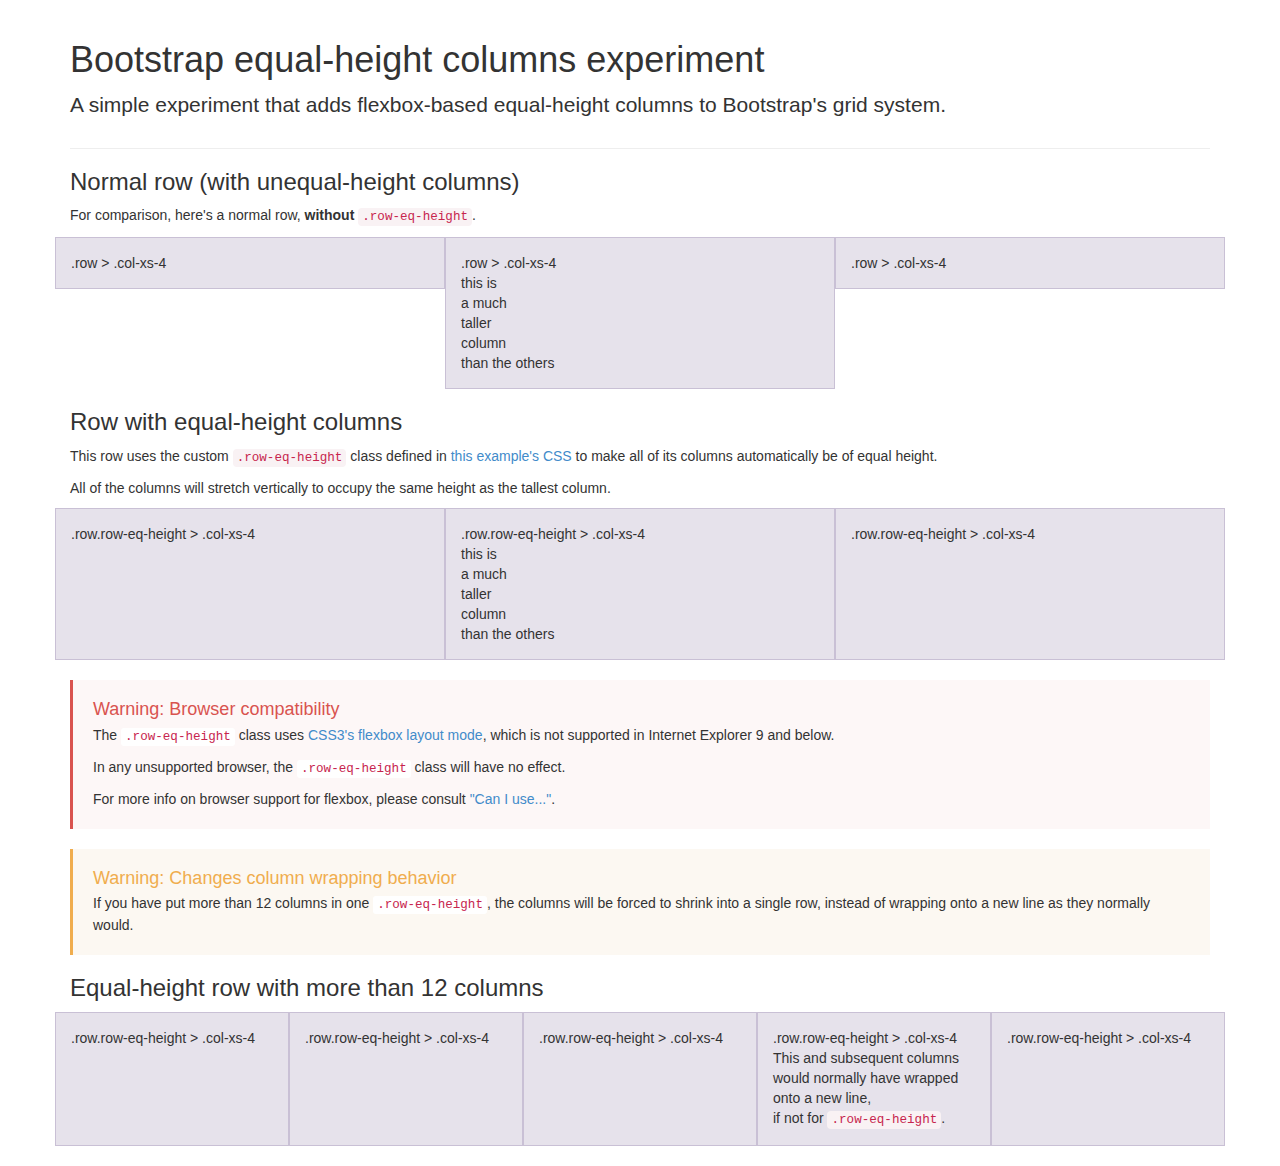
<file: bootstrap-master/docs/examples/equal-height-columns/index.html>
<!DOCTYPE html>
<html lang="en">
  <head>
    <meta charset="utf-8">
    <meta http-equiv="X-UA-Compatible" content="IE=edge">
    <meta name="viewport" content="width=device-width, initial-scale=1">
    <meta name="description" content="">
    <meta name="author" content="">
    <link rel="icon" href="../../assets/ico/favicon.ico">

    <title>Equal Height Columns Example for Bootstrap</title>

    <!-- Bootstrap core CSS -->
    <link href="../../dist/css/bootstrap.min.css" rel="stylesheet">

    <!-- Custom styles for this template -->
    <link href="equal-height-columns.css" rel="stylesheet">

    <!-- Just for debugging purposes. Don't actually copy these 2 lines! -->
    <!--[if lt IE 9]><script src="../../assets/js/ie8-responsive-file-warning.js"></script><![endif]-->
    <script src="../../assets/js/ie-emulation-modes-warning.js"></script>

    <!-- IE10 viewport hack for Surface/desktop Windows 8 bug -->
    <script src="../../assets/js/ie10-viewport-bug-workaround.js"></script>

    <!-- HTML5 shim and Respond.js IE8 support of HTML5 elements and media queries -->
    <!--[if lt IE 9]>
      <script src="https://oss.maxcdn.com/html5shiv/3.7.2/html5shiv.min.js"></script>
      <script src="https://oss.maxcdn.com/respond/1.4.2/respond.min.js"></script>
    <![endif]-->
  </head>

  <body>
    <div class="container">

      <div class="page-header">
        <h1>Bootstrap equal-height columns experiment</h1>
        <p class="lead">A simple experiment that adds flexbox-based equal-height columns to Bootstrap's grid system.</p>
      </div>

      <h3>Normal row (with unequal-height columns)</h3>
      <p>For comparison, here's a normal row, <strong>without</strong> <code>.row-eq-height</code>.</p>
      <div class="row">
        <div class="col-xs-4">.row &gt; .col-xs-4</div>
        <div class="col-xs-4">.row &gt; .col-xs-4<br>this is<br>a much<br>taller<br>column<br>than the others</div>
        <div class="col-xs-4">.row &gt; .col-xs-4</div>
      </div>


      <h3>Row with equal-height columns</h3>
      <p>This row uses the custom <code>.row-eq-height</code> class defined in <a href="equal-height-columns.css">this example's CSS</a> to make all of its columns automatically be of equal height.</p>
      <p>All of the columns will stretch vertically to occupy the same height as the tallest column.</p>

      <div class="row row-eq-height">
        <div class="col-xs-4">.row.row-eq-height &gt; .col-xs-4</div>
        <div class="col-xs-4">.row.row-eq-height &gt; .col-xs-4<br>this is<br>a much<br>taller<br>column<br>than the others</div>
        <div class="col-xs-4">.row.row-eq-height &gt; .col-xs-4</div>
      </div>

      <div class="bs-callout bs-callout-danger">
        <h4>Warning: Browser compatibility</h4>
        <p>The <code>.row-eq-height</code> class uses <a href="https://developer.mozilla.org/en-US/docs/Web/Guide/CSS/Flexible_boxes">CSS3's flexbox layout mode</a>, which is not supported in Internet Explorer 9 and below.</p>
        <p>In any unsupported browser, the <code>.row-eq-height</code> class will have no effect.</p>
        <p>For more info on browser support for flexbox, please consult <a href="http://caniuse.com/flexbox">"Can I use..."</a>.</p>
      </div>
      <div class="bs-callout bs-callout-warning">
        <h4>Warning: Changes column wrapping behavior</h4>
        <p>If you have put more than 12 columns in one <code>.row-eq-height</code>, the columns will be forced to shrink into a single row, instead of wrapping onto a new line as they normally would.</p>
      </div>

      <h3>Equal-height row with more than 12 columns</h3>
      <div class="row row-eq-height">
        <div class="col-xs-4">.row.row-eq-height &gt; .col-xs-4</div>
        <div class="col-xs-4">.row.row-eq-height &gt; .col-xs-4</div>
        <div class="col-xs-4">.row.row-eq-height &gt; .col-xs-4</div>
        <div class="col-xs-4">.row.row-eq-height &gt; .col-xs-4<br>This and subsequent columns would normally have wrapped onto a new line,<br>if not for <code>.row-eq-height</code>.</div>
        <div class="col-xs-4">.row.row-eq-height &gt; .col-xs-4<br></div>
      </div>


    </div> <!-- /container -->


  </body>
</html>
</file>
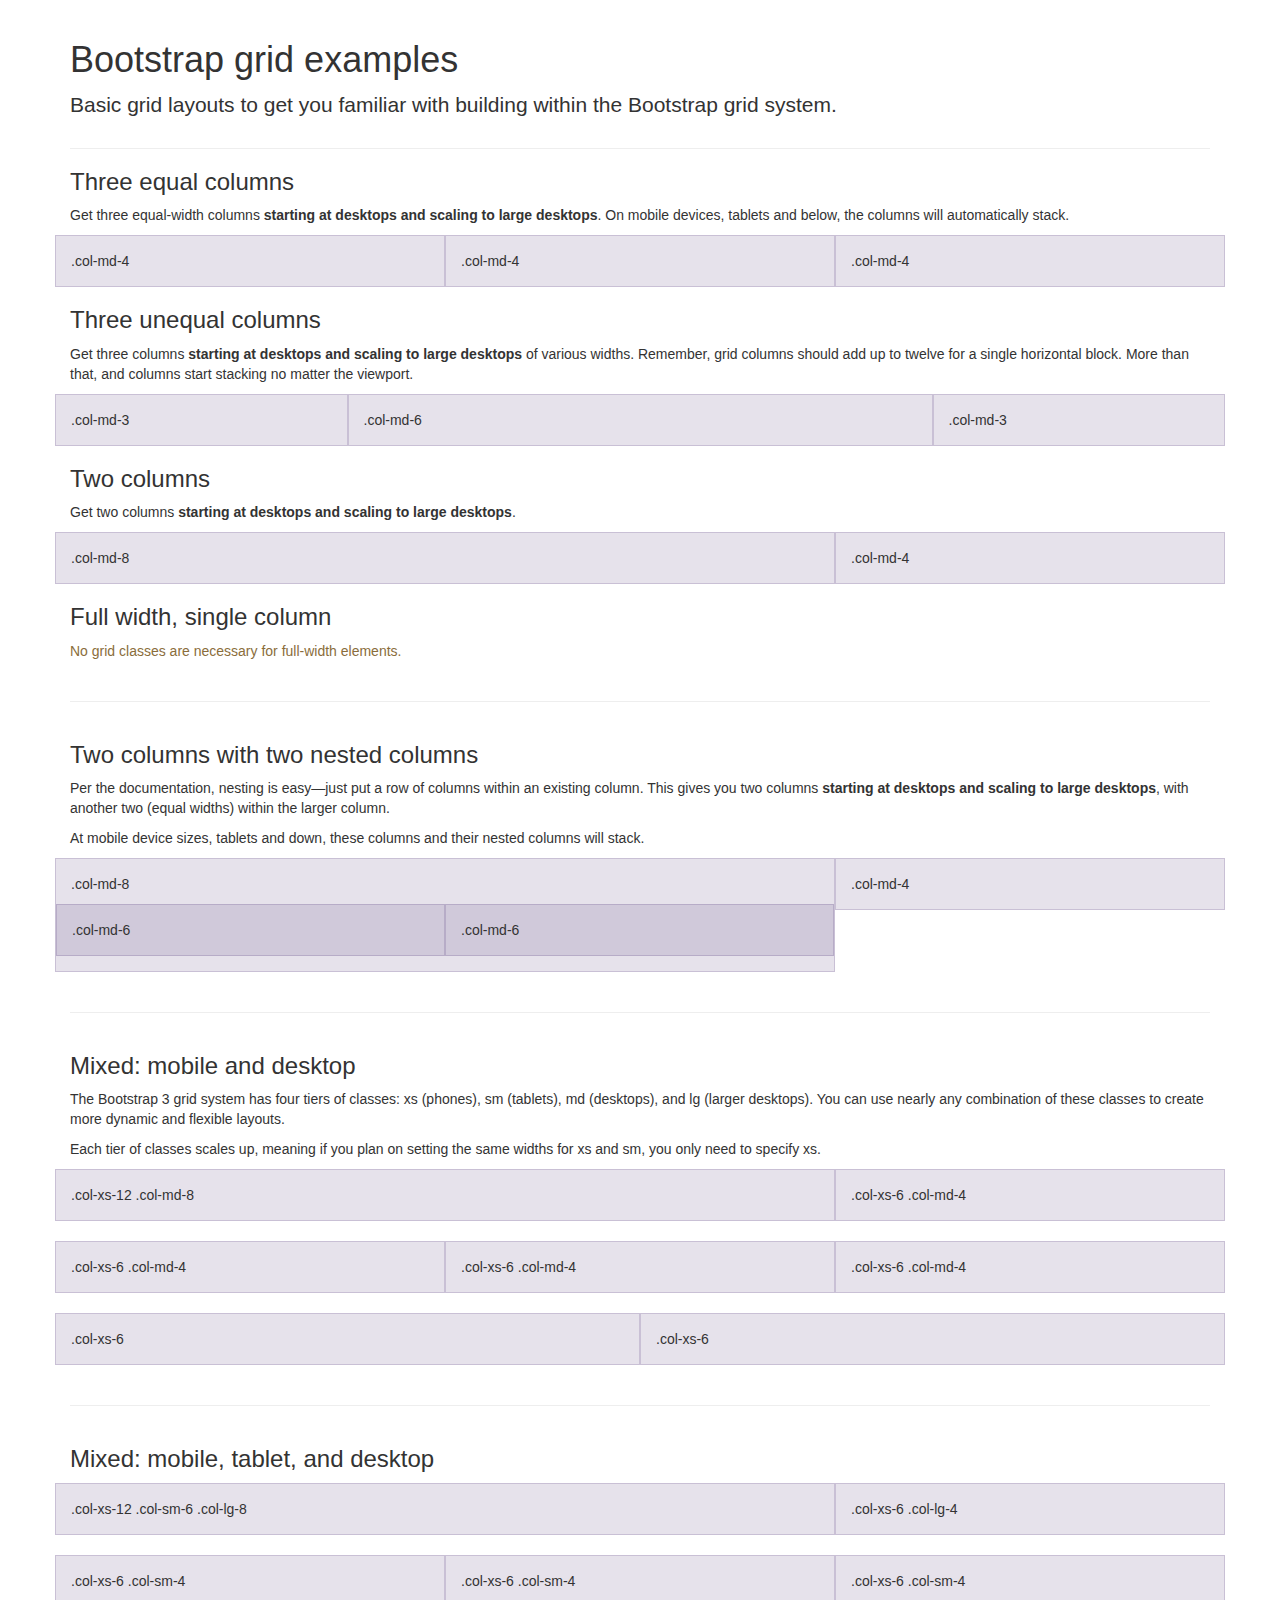
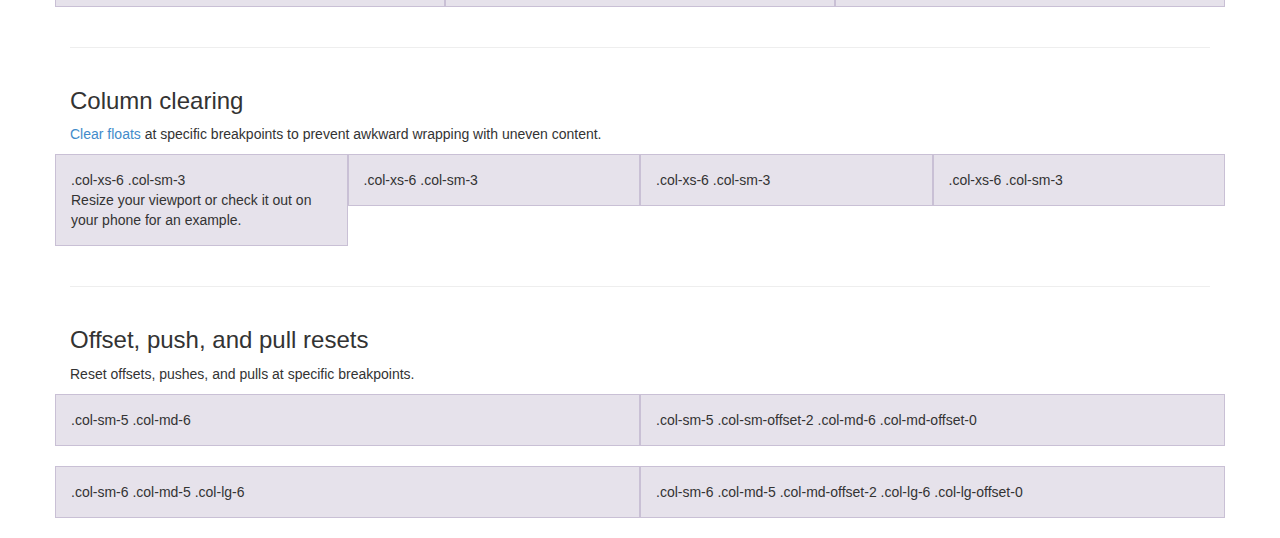
<file: bootstrap-master/docs/examples/grid/index.html>
<!DOCTYPE html>
<html lang="en">
  <head>
    <meta charset="utf-8">
    <meta http-equiv="X-UA-Compatible" content="IE=edge">
    <meta name="viewport" content="width=device-width, initial-scale=1">
    <meta name="description" content="">
    <meta name="author" content="">
    <link rel="icon" href="../../assets/ico/favicon.ico">

    <title>Grid Template for Bootstrap</title>

    <!-- Bootstrap core CSS -->
    <link href="../../dist/css/bootstrap.min.css" rel="stylesheet">

    <!-- Custom styles for this template -->
    <link href="grid.css" rel="stylesheet">

    <!-- Just for debugging purposes. Don't actually copy these 2 lines! -->
    <!--[if lt IE 9]><script src="../../assets/js/ie8-responsive-file-warning.js"></script><![endif]-->
    <script src="../../assets/js/ie-emulation-modes-warning.js"></script>

    <!-- IE10 viewport hack for Surface/desktop Windows 8 bug -->
    <script src="../../assets/js/ie10-viewport-bug-workaround.js"></script>

    <!-- HTML5 shim and Respond.js IE8 support of HTML5 elements and media queries -->
    <!--[if lt IE 9]>
      <script src="https://oss.maxcdn.com/html5shiv/3.7.2/html5shiv.min.js"></script>
      <script src="https://oss.maxcdn.com/respond/1.4.2/respond.min.js"></script>
    <![endif]-->
  </head>

  <body>
    <div class="container">

      <div class="page-header">
        <h1>Bootstrap grid examples</h1>
        <p class="lead">Basic grid layouts to get you familiar with building within the Bootstrap grid system.</p>
      </div>

      <h3>Three equal columns</h3>
      <p>Get three equal-width columns <strong>starting at desktops and scaling to large desktops</strong>. On mobile devices, tablets and below, the columns will automatically stack.</p>
      <div class="row">
        <div class="col-md-4">.col-md-4</div>
        <div class="col-md-4">.col-md-4</div>
        <div class="col-md-4">.col-md-4</div>
      </div>

      <h3>Three unequal columns</h3>
      <p>Get three columns <strong>starting at desktops and scaling to large desktops</strong> of various widths. Remember, grid columns should add up to twelve for a single horizontal block. More than that, and columns start stacking no matter the viewport.</p>
      <div class="row">
        <div class="col-md-3">.col-md-3</div>
        <div class="col-md-6">.col-md-6</div>
        <div class="col-md-3">.col-md-3</div>
      </div>

      <h3>Two columns</h3>
      <p>Get two columns <strong>starting at desktops and scaling to large desktops</strong>.</p>
      <div class="row">
        <div class="col-md-8">.col-md-8</div>
        <div class="col-md-4">.col-md-4</div>
      </div>

      <h3>Full width, single column</h3>
      <p class="text-warning">No grid classes are necessary for full-width elements.</p>

      <hr>

      <h3>Two columns with two nested columns</h3>
      <p>Per the documentation, nesting is easy—just put a row of columns within an existing column. This gives you two columns <strong>starting at desktops and scaling to large desktops</strong>, with another two (equal widths) within the larger column.</p>
      <p>At mobile device sizes, tablets and down, these columns and their nested columns will stack.</p>
      <div class="row">
        <div class="col-md-8">
          .col-md-8
          <div class="row">
            <div class="col-md-6">.col-md-6</div>
            <div class="col-md-6">.col-md-6</div>
          </div>
        </div>
        <div class="col-md-4">.col-md-4</div>
      </div>

      <hr>

      <h3>Mixed: mobile and desktop</h3>
      <p>The Bootstrap 3 grid system has four tiers of classes: xs (phones), sm (tablets), md (desktops), and lg (larger desktops). You can use nearly any combination of these classes to create more dynamic and flexible layouts.</p>
      <p>Each tier of classes scales up, meaning if you plan on setting the same widths for xs and sm, you only need to specify xs.</p>
      <div class="row">
        <div class="col-xs-12 col-md-8">.col-xs-12 .col-md-8</div>
        <div class="col-xs-6 col-md-4">.col-xs-6 .col-md-4</div>
      </div>
      <div class="row">
        <div class="col-xs-6 col-md-4">.col-xs-6 .col-md-4</div>
        <div class="col-xs-6 col-md-4">.col-xs-6 .col-md-4</div>
        <div class="col-xs-6 col-md-4">.col-xs-6 .col-md-4</div>
      </div>
      <div class="row">
        <div class="col-xs-6">.col-xs-6</div>
        <div class="col-xs-6">.col-xs-6</div>
      </div>

      <hr>

      <h3>Mixed: mobile, tablet, and desktop</h3>
      <p></p>
      <div class="row">
        <div class="col-xs-12 col-sm-6 col-lg-8">.col-xs-12 .col-sm-6 .col-lg-8</div>
        <div class="col-xs-6 col-lg-4">.col-xs-6 .col-lg-4</div>
      </div>
      <div class="row">
        <div class="col-xs-6 col-sm-4">.col-xs-6 .col-sm-4</div>
        <div class="col-xs-6 col-sm-4">.col-xs-6 .col-sm-4</div>
        <div class="col-xs-6 col-sm-4">.col-xs-6 .col-sm-4</div>
      </div>

      <hr>

      <h3>Column clearing</h3>
      <p><a href="http://getbootstrap.com/css/#grid-responsive-resets">Clear floats</a> at specific breakpoints to prevent awkward wrapping with uneven content.</p>
      <div class="row">
        <div class="col-xs-6 col-sm-3">
          .col-xs-6 .col-sm-3
          <br>
          Resize your viewport or check it out on your phone for an example.
        </div>
        <div class="col-xs-6 col-sm-3">.col-xs-6 .col-sm-3</div>

        <!-- Add the extra clearfix for only the required viewport -->
        <div class="clearfix visible-xs"></div>

        <div class="col-xs-6 col-sm-3">.col-xs-6 .col-sm-3</div>
        <div class="col-xs-6 col-sm-3">.col-xs-6 .col-sm-3</div>
      </div>

      <hr>

      <h3>Offset, push, and pull resets</h3>
      <p>Reset offsets, pushes, and pulls at specific breakpoints.</p>
      <div class="row">
        <div class="col-sm-5 col-md-6">.col-sm-5 .col-md-6</div>
        <div class="col-sm-5 col-sm-offset-2 col-md-6 col-md-offset-0">.col-sm-5 .col-sm-offset-2 .col-md-6 .col-md-offset-0</div>
      </div>
      <div class="row">
        <div class="col-sm-6 col-md-5 col-lg-6">.col-sm-6 .col-md-5 .col-lg-6</div>
        <div class="col-sm-6 col-md-5 col-md-offset-2 col-lg-6 col-lg-offset-0">.col-sm-6 .col-md-5 .col-md-offset-2 .col-lg-6 .col-lg-offset-0</div>
      </div>


    </div> <!-- /container -->


    <!-- Bootstrap core JavaScript
    ================================================== -->
    <!-- Placed at the end of the document so the pages load faster -->
  </body>
</html>
</file>
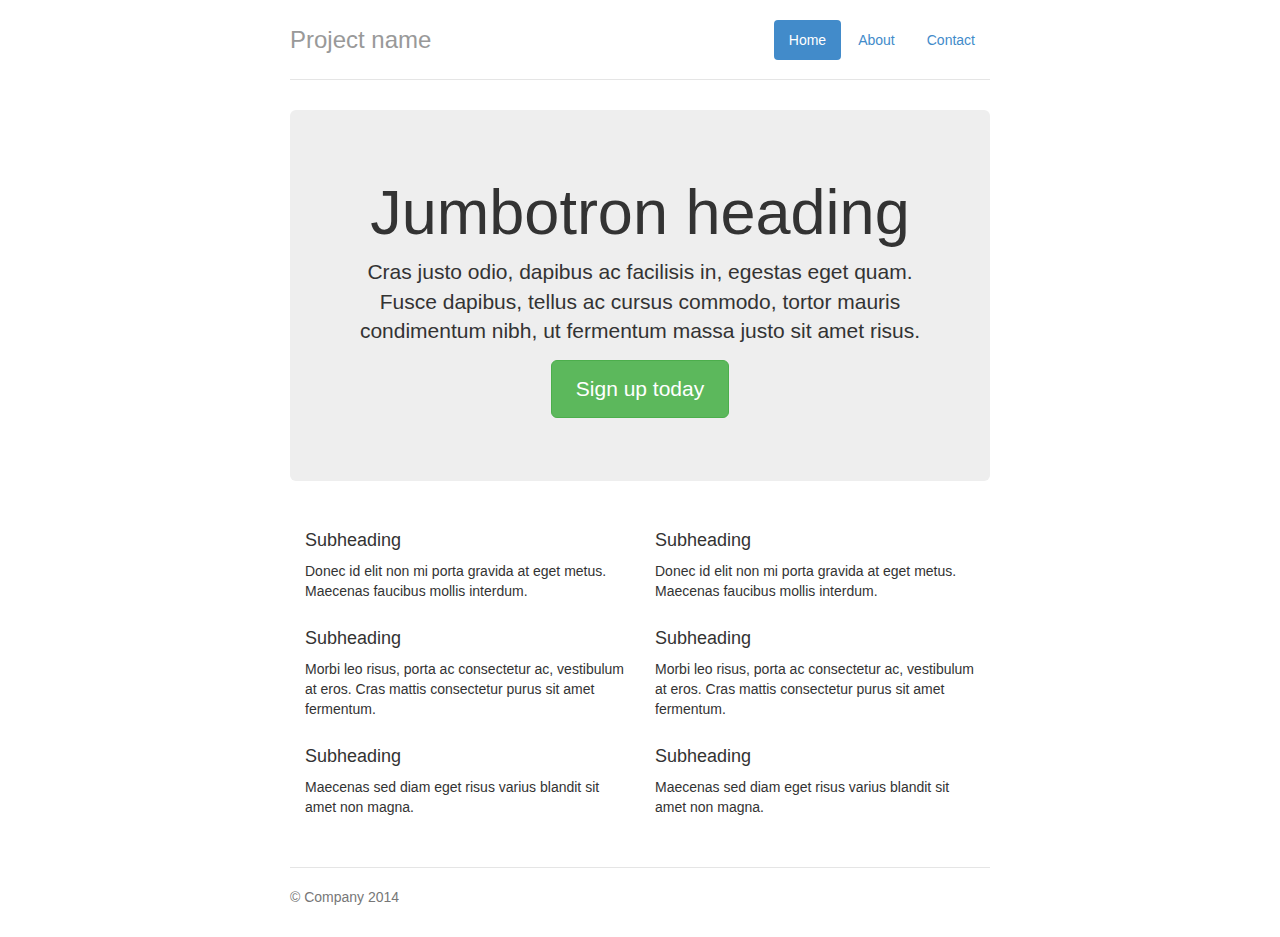
<file: bootstrap-master/docs/examples/jumbotron-narrow/index.html>
<!DOCTYPE html>
<html lang="en">
  <head>
    <meta charset="utf-8">
    <meta http-equiv="X-UA-Compatible" content="IE=edge">
    <meta name="viewport" content="width=device-width, initial-scale=1">
    <meta name="description" content="">
    <meta name="author" content="">
    <link rel="icon" href="../../assets/ico/favicon.ico">

    <title>Narrow Jumbotron Template for Bootstrap</title>

    <!-- Bootstrap core CSS -->
    <link href="../../dist/css/bootstrap.min.css" rel="stylesheet">

    <!-- Custom styles for this template -->
    <link href="jumbotron-narrow.css" rel="stylesheet">

    <!-- Just for debugging purposes. Don't actually copy these 2 lines! -->
    <!--[if lt IE 9]><script src="../../assets/js/ie8-responsive-file-warning.js"></script><![endif]-->
    <script src="../../assets/js/ie-emulation-modes-warning.js"></script>

    <!-- IE10 viewport hack for Surface/desktop Windows 8 bug -->
    <script src="../../assets/js/ie10-viewport-bug-workaround.js"></script>

    <!-- HTML5 shim and Respond.js IE8 support of HTML5 elements and media queries -->
    <!--[if lt IE 9]>
      <script src="https://oss.maxcdn.com/html5shiv/3.7.2/html5shiv.min.js"></script>
      <script src="https://oss.maxcdn.com/respond/1.4.2/respond.min.js"></script>
    <![endif]-->
  </head>

  <body>

    <div class="container">
      <div class="header">
        <ul class="nav nav-pills pull-right">
          <li class="active"><a href="#">Home</a></li>
          <li><a href="#">About</a></li>
          <li><a href="#">Contact</a></li>
        </ul>
        <h3 class="text-muted">Project name</h3>
      </div>

      <div class="jumbotron">
        <h1>Jumbotron heading</h1>
        <p class="lead">Cras justo odio, dapibus ac facilisis in, egestas eget quam. Fusce dapibus, tellus ac cursus commodo, tortor mauris condimentum nibh, ut fermentum massa justo sit amet risus.</p>
        <p><a class="btn btn-lg btn-success" href="#" role="button">Sign up today</a></p>
      </div>

      <div class="row marketing">
        <div class="col-lg-6">
          <h4>Subheading</h4>
          <p>Donec id elit non mi porta gravida at eget metus. Maecenas faucibus mollis interdum.</p>

          <h4>Subheading</h4>
          <p>Morbi leo risus, porta ac consectetur ac, vestibulum at eros. Cras mattis consectetur purus sit amet fermentum.</p>

          <h4>Subheading</h4>
          <p>Maecenas sed diam eget risus varius blandit sit amet non magna.</p>
        </div>

        <div class="col-lg-6">
          <h4>Subheading</h4>
          <p>Donec id elit non mi porta gravida at eget metus. Maecenas faucibus mollis interdum.</p>

          <h4>Subheading</h4>
          <p>Morbi leo risus, porta ac consectetur ac, vestibulum at eros. Cras mattis consectetur purus sit amet fermentum.</p>

          <h4>Subheading</h4>
          <p>Maecenas sed diam eget risus varius blandit sit amet non magna.</p>
        </div>
      </div>

      <div class="footer">
        <p>&copy; Company 2014</p>
      </div>

    </div> <!-- /container -->


    <!-- Bootstrap core JavaScript
    ================================================== -->
    <!-- Placed at the end of the document so the pages load faster -->
  </body>
</html>
</file>
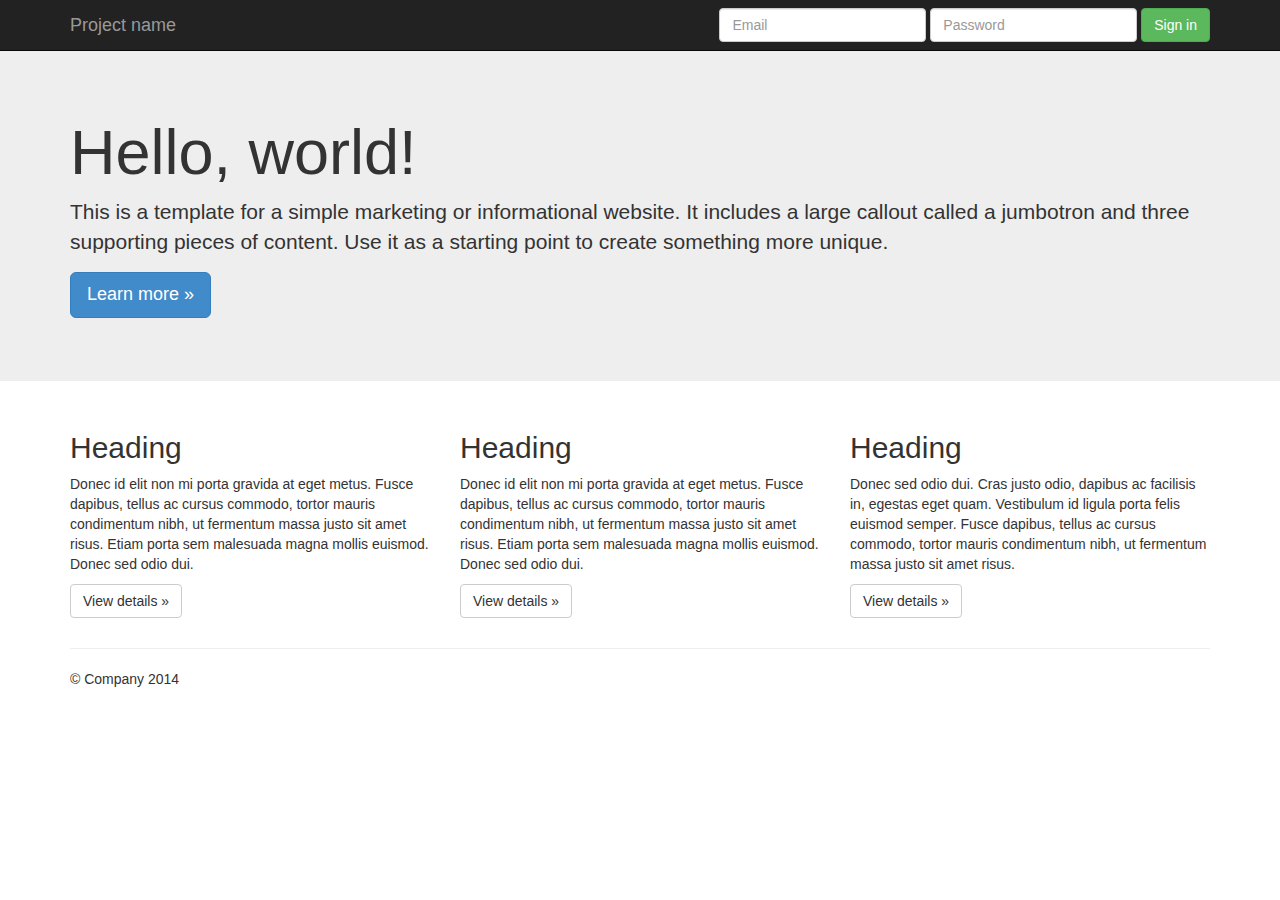
<file: bootstrap-master/docs/examples/jumbotron/index.html>
<!DOCTYPE html>
<html lang="en">
  <head>
    <meta charset="utf-8">
    <meta http-equiv="X-UA-Compatible" content="IE=edge">
    <meta name="viewport" content="width=device-width, initial-scale=1">
    <meta name="description" content="">
    <meta name="author" content="">
    <link rel="icon" href="../../assets/ico/favicon.ico">

    <title>Jumbotron Template for Bootstrap</title>

    <!-- Bootstrap core CSS -->
    <link href="../../dist/css/bootstrap.min.css" rel="stylesheet">

    <!-- Custom styles for this template -->
    <link href="jumbotron.css" rel="stylesheet">

    <!-- Just for debugging purposes. Don't actually copy these 2 lines! -->
    <!--[if lt IE 9]><script src="../../assets/js/ie8-responsive-file-warning.js"></script><![endif]-->
    <script src="../../assets/js/ie-emulation-modes-warning.js"></script>

    <!-- IE10 viewport hack for Surface/desktop Windows 8 bug -->
    <script src="../../assets/js/ie10-viewport-bug-workaround.js"></script>

    <!-- HTML5 shim and Respond.js IE8 support of HTML5 elements and media queries -->
    <!--[if lt IE 9]>
      <script src="https://oss.maxcdn.com/html5shiv/3.7.2/html5shiv.min.js"></script>
      <script src="https://oss.maxcdn.com/respond/1.4.2/respond.min.js"></script>
    <![endif]-->
  </head>

  <body>

    <div class="navbar navbar-inverse navbar-fixed-top" role="navigation">
      <div class="container">
        <div class="navbar-header">
          <button type="button" class="navbar-toggle" data-toggle="collapse" data-target=".navbar-collapse">
            <span class="sr-only">Toggle navigation</span>
            <span class="icon-bar"></span>
            <span class="icon-bar"></span>
            <span class="icon-bar"></span>
          </button>
          <a class="navbar-brand" href="#">Project name</a>
        </div>
        <div class="navbar-collapse collapse">
          <form class="navbar-form navbar-right" role="form">
            <div class="form-group">
              <input type="text" placeholder="Email" class="form-control">
            </div>
            <div class="form-group">
              <input type="password" placeholder="Password" class="form-control">
            </div>
            <button type="submit" class="btn btn-success">Sign in</button>
          </form>
        </div><!--/.navbar-collapse -->
      </div>
    </div>

    <!-- Main jumbotron for a primary marketing message or call to action -->
    <div class="jumbotron">
      <div class="container">
        <h1>Hello, world!</h1>
        <p>This is a template for a simple marketing or informational website. It includes a large callout called a jumbotron and three supporting pieces of content. Use it as a starting point to create something more unique.</p>
        <p><a class="btn btn-primary btn-lg" role="button">Learn more &raquo;</a></p>
      </div>
    </div>

    <div class="container">
      <!-- Example row of columns -->
      <div class="row">
        <div class="col-md-4">
          <h2>Heading</h2>
          <p>Donec id elit non mi porta gravida at eget metus. Fusce dapibus, tellus ac cursus commodo, tortor mauris condimentum nibh, ut fermentum massa justo sit amet risus. Etiam porta sem malesuada magna mollis euismod. Donec sed odio dui. </p>
          <p><a class="btn btn-default" href="#" role="button">View details &raquo;</a></p>
        </div>
        <div class="col-md-4">
          <h2>Heading</h2>
          <p>Donec id elit non mi porta gravida at eget metus. Fusce dapibus, tellus ac cursus commodo, tortor mauris condimentum nibh, ut fermentum massa justo sit amet risus. Etiam porta sem malesuada magna mollis euismod. Donec sed odio dui. </p>
          <p><a class="btn btn-default" href="#" role="button">View details &raquo;</a></p>
       </div>
        <div class="col-md-4">
          <h2>Heading</h2>
          <p>Donec sed odio dui. Cras justo odio, dapibus ac facilisis in, egestas eget quam. Vestibulum id ligula porta felis euismod semper. Fusce dapibus, tellus ac cursus commodo, tortor mauris condimentum nibh, ut fermentum massa justo sit amet risus.</p>
          <p><a class="btn btn-default" href="#" role="button">View details &raquo;</a></p>
        </div>
      </div>

      <hr>

      <footer>
        <p>&copy; Company 2014</p>
      </footer>
    </div> <!-- /container -->


    <!-- Bootstrap core JavaScript
    ================================================== -->
    <!-- Placed at the end of the document so the pages load faster -->
    <script src="https://ajax.googleapis.com/ajax/libs/jquery/1.11.1/jquery.min.js"></script>
    <script src="../../dist/js/bootstrap.min.js"></script>
  </body>
</html>
</file>
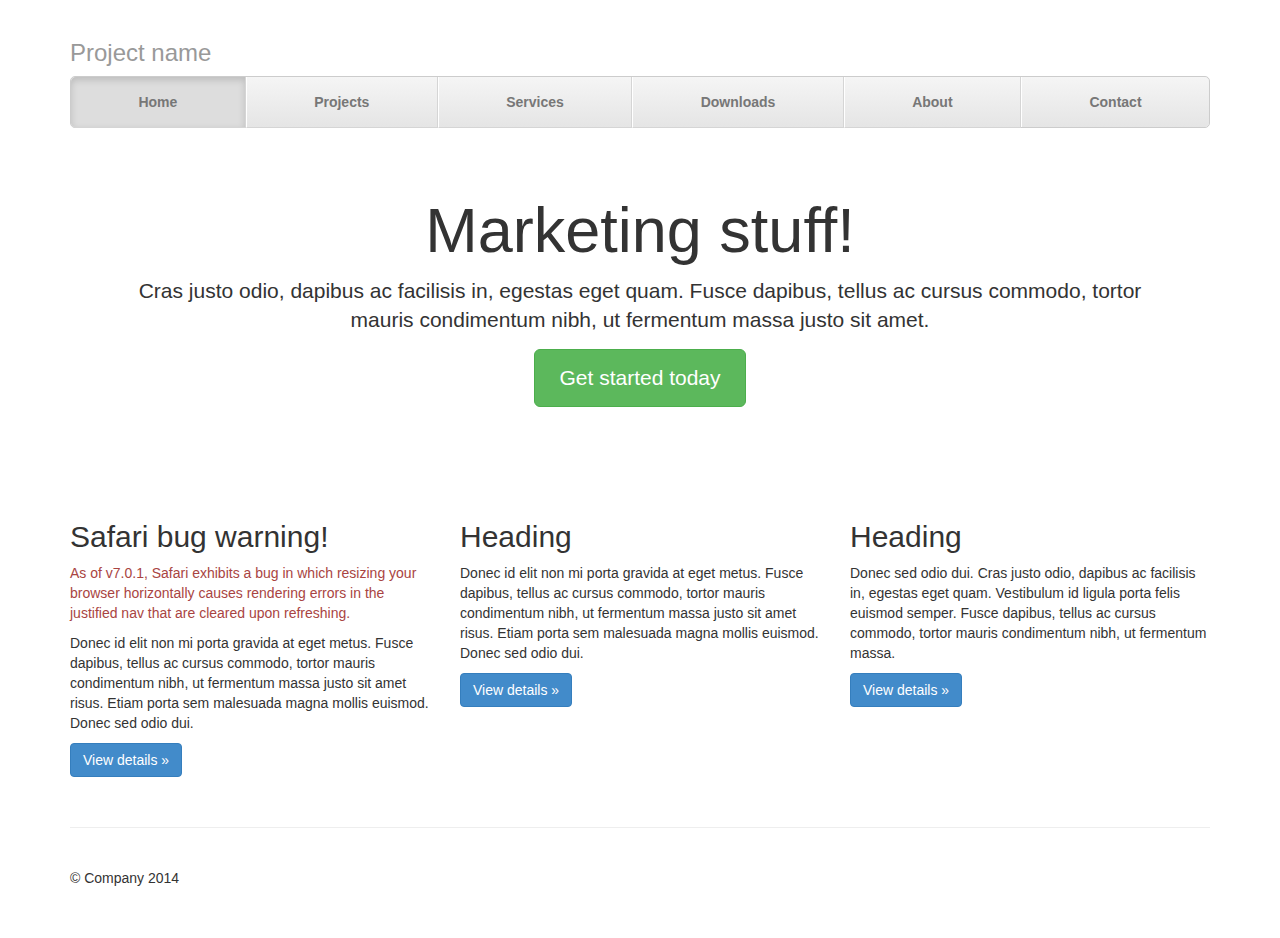
<file: bootstrap-master/docs/examples/justified-nav/index.html>
<!DOCTYPE html>
<html lang="en">
  <head>
    <meta charset="utf-8">
    <meta http-equiv="X-UA-Compatible" content="IE=edge">
    <meta name="viewport" content="width=device-width, initial-scale=1">
    <meta name="description" content="">
    <meta name="author" content="">
    <link rel="icon" href="../../assets/ico/favicon.ico">

    <title>Justified Nav Template for Bootstrap</title>

    <!-- Bootstrap core CSS -->
    <link href="../../dist/css/bootstrap.min.css" rel="stylesheet">

    <!-- Custom styles for this template -->
    <link href="justified-nav.css" rel="stylesheet">

    <!-- Just for debugging purposes. Don't actually copy these 2 lines! -->
    <!--[if lt IE 9]><script src="../../assets/js/ie8-responsive-file-warning.js"></script><![endif]-->
    <script src="../../assets/js/ie-emulation-modes-warning.js"></script>

    <!-- IE10 viewport hack for Surface/desktop Windows 8 bug -->
    <script src="../../assets/js/ie10-viewport-bug-workaround.js"></script>

    <!-- HTML5 shim and Respond.js IE8 support of HTML5 elements and media queries -->
    <!--[if lt IE 9]>
      <script src="https://oss.maxcdn.com/html5shiv/3.7.2/html5shiv.min.js"></script>
      <script src="https://oss.maxcdn.com/respond/1.4.2/respond.min.js"></script>
    <![endif]-->
  </head>

  <body>

    <div class="container">

      <div class="masthead">
        <h3 class="text-muted">Project name</h3>
        <ul class="nav nav-justified">
          <li class="active"><a href="#">Home</a></li>
          <li><a href="#">Projects</a></li>
          <li><a href="#">Services</a></li>
          <li><a href="#">Downloads</a></li>
          <li><a href="#">About</a></li>
          <li><a href="#">Contact</a></li>
        </ul>
      </div>

      <!-- Jumbotron -->
      <div class="jumbotron">
        <h1>Marketing stuff!</h1>
        <p class="lead">Cras justo odio, dapibus ac facilisis in, egestas eget quam. Fusce dapibus, tellus ac cursus commodo, tortor mauris condimentum nibh, ut fermentum massa justo sit amet.</p>
        <p><a class="btn btn-lg btn-success" href="#" role="button">Get started today</a></p>
      </div>

      <!-- Example row of columns -->
      <div class="row">
        <div class="col-lg-4">
          <h2>Safari bug warning!</h2>
          <p class="text-danger">As of v7.0.1, Safari exhibits a bug in which resizing your browser horizontally causes rendering errors in the justified nav that are cleared upon refreshing.</p>
          <p>Donec id elit non mi porta gravida at eget metus. Fusce dapibus, tellus ac cursus commodo, tortor mauris condimentum nibh, ut fermentum massa justo sit amet risus. Etiam porta sem malesuada magna mollis euismod. Donec sed odio dui. </p>
          <p><a class="btn btn-primary" href="#" role="button">View details &raquo;</a></p>
        </div>
        <div class="col-lg-4">
          <h2>Heading</h2>
          <p>Donec id elit non mi porta gravida at eget metus. Fusce dapibus, tellus ac cursus commodo, tortor mauris condimentum nibh, ut fermentum massa justo sit amet risus. Etiam porta sem malesuada magna mollis euismod. Donec sed odio dui. </p>
          <p><a class="btn btn-primary" href="#" role="button">View details &raquo;</a></p>
       </div>
        <div class="col-lg-4">
          <h2>Heading</h2>
          <p>Donec sed odio dui. Cras justo odio, dapibus ac facilisis in, egestas eget quam. Vestibulum id ligula porta felis euismod semper. Fusce dapibus, tellus ac cursus commodo, tortor mauris condimentum nibh, ut fermentum massa.</p>
          <p><a class="btn btn-primary" href="#" role="button">View details &raquo;</a></p>
        </div>
      </div>

      <!-- Site footer -->
      <div class="footer">
        <p>&copy; Company 2014</p>
      </div>

    </div> <!-- /container -->


    <!-- Bootstrap core JavaScript
    ================================================== -->
    <!-- Placed at the end of the document so the pages load faster -->
  </body>
</html>
</file>
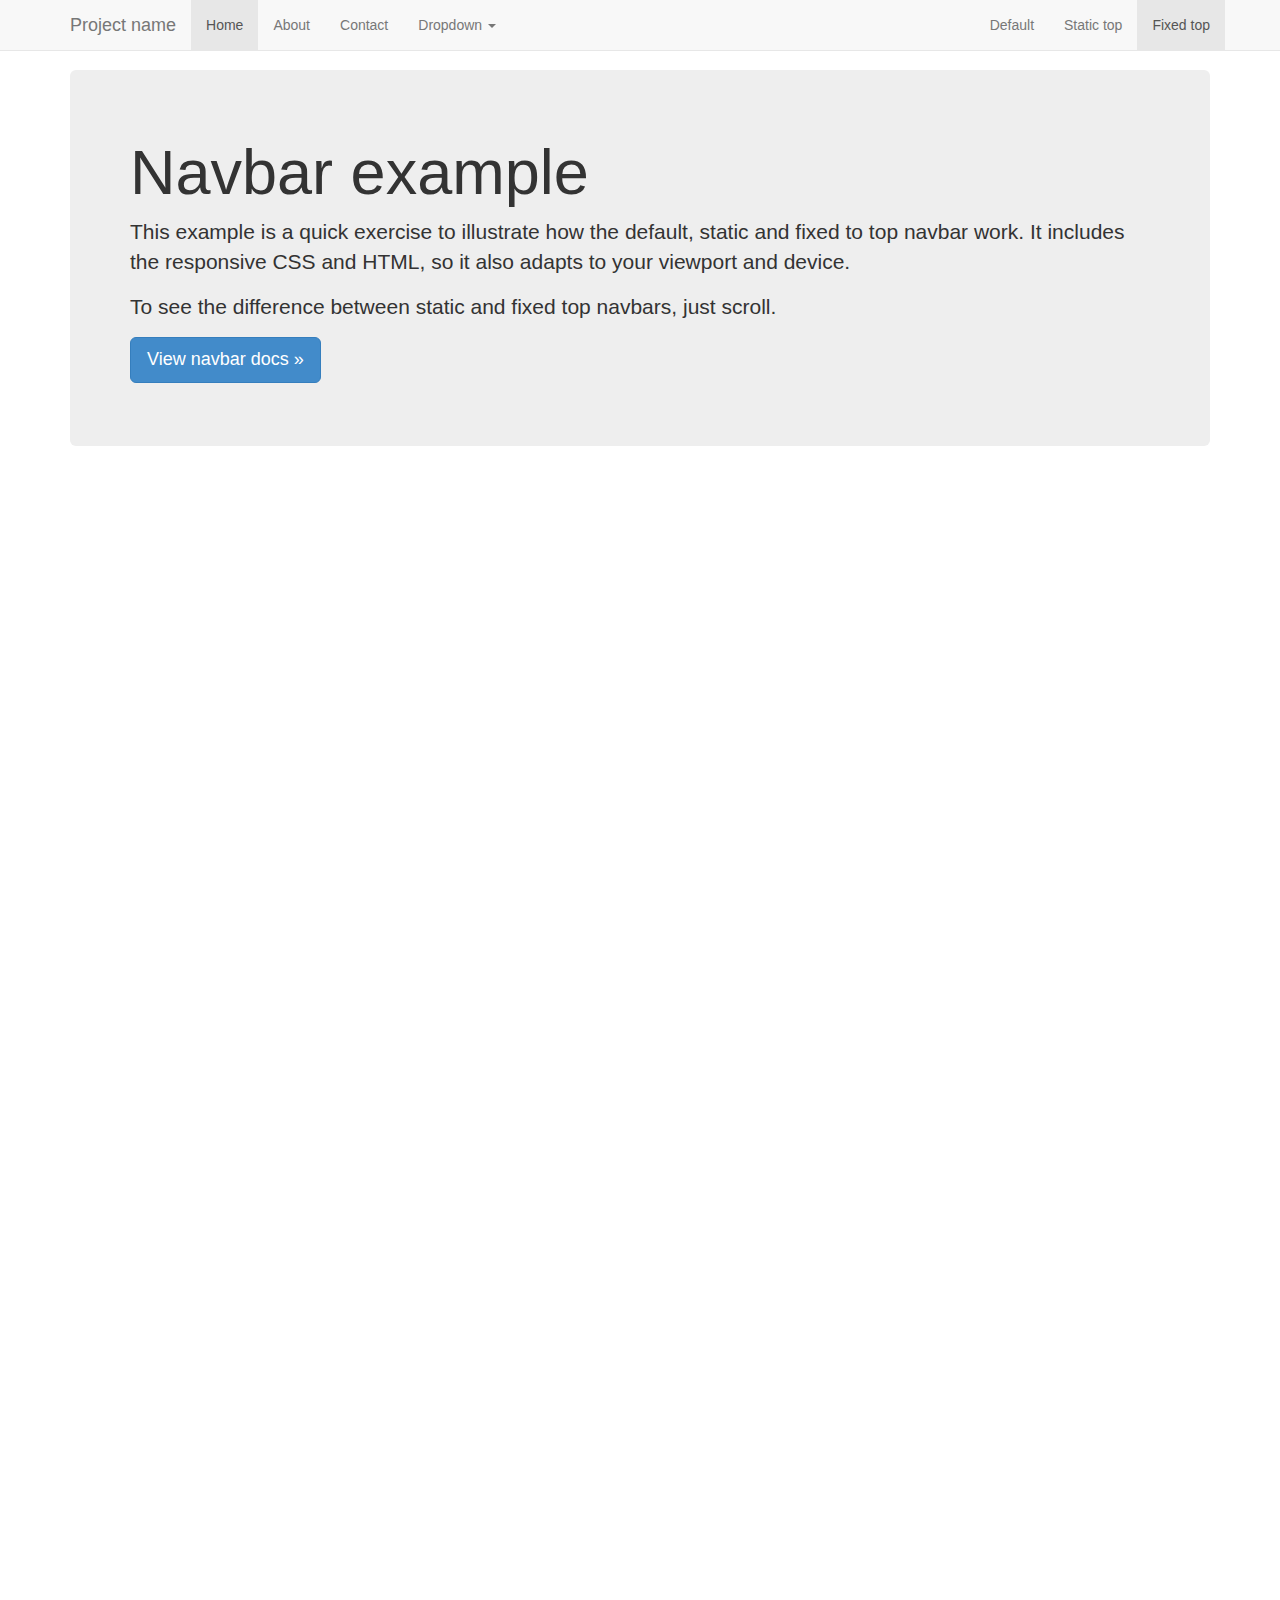
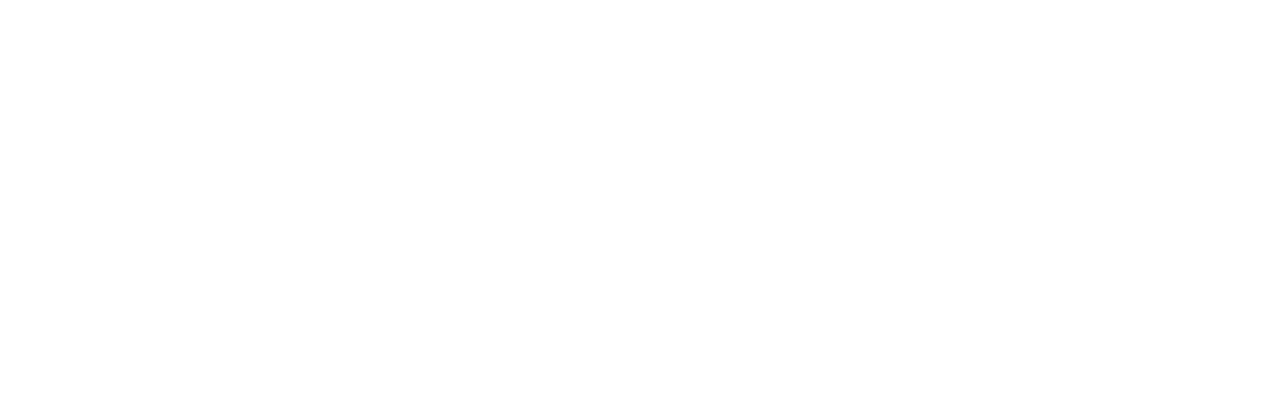
<file: bootstrap-master/docs/examples/navbar-fixed-top/index.html>
<!DOCTYPE html>
<html lang="en">
  <head>
    <meta charset="utf-8">
    <meta http-equiv="X-UA-Compatible" content="IE=edge">
    <meta name="viewport" content="width=device-width, initial-scale=1">
    <meta name="description" content="">
    <meta name="author" content="">
    <link rel="icon" href="../../assets/ico/favicon.ico">

    <title>Fixed Top Navbar Example for Bootstrap</title>

    <!-- Bootstrap core CSS -->
    <link href="../../dist/css/bootstrap.min.css" rel="stylesheet">

    <!-- Custom styles for this template -->
    <link href="navbar-fixed-top.css" rel="stylesheet">

    <!-- Just for debugging purposes. Don't actually copy these 2 lines! -->
    <!--[if lt IE 9]><script src="../../assets/js/ie8-responsive-file-warning.js"></script><![endif]-->
    <script src="../../assets/js/ie-emulation-modes-warning.js"></script>

    <!-- IE10 viewport hack for Surface/desktop Windows 8 bug -->
    <script src="../../assets/js/ie10-viewport-bug-workaround.js"></script>

    <!-- HTML5 shim and Respond.js IE8 support of HTML5 elements and media queries -->
    <!--[if lt IE 9]>
      <script src="https://oss.maxcdn.com/html5shiv/3.7.2/html5shiv.min.js"></script>
      <script src="https://oss.maxcdn.com/respond/1.4.2/respond.min.js"></script>
    <![endif]-->
  </head>

  <body>

    <!-- Fixed navbar -->
    <div class="navbar navbar-default navbar-fixed-top" role="navigation">
      <div class="container">
        <div class="navbar-header">
          <button type="button" class="navbar-toggle" data-toggle="collapse" data-target=".navbar-collapse">
            <span class="sr-only">Toggle navigation</span>
            <span class="icon-bar"></span>
            <span class="icon-bar"></span>
            <span class="icon-bar"></span>
          </button>
          <a class="navbar-brand" href="#">Project name</a>
        </div>
        <div class="navbar-collapse collapse">
          <ul class="nav navbar-nav">
            <li class="active"><a href="#">Home</a></li>
            <li><a href="#about">About</a></li>
            <li><a href="#contact">Contact</a></li>
            <li class="dropdown">
              <a href="#" class="dropdown-toggle" data-toggle="dropdown">Dropdown <span class="caret"></span></a>
              <ul class="dropdown-menu">
                <li><a href="#">Action</a></li>
                <li><a href="#">Another action</a></li>
                <li><a href="#">Something else here</a></li>
                <li class="divider"></li>
                <li class="dropdown-header">Nav header</li>
                <li><a href="#">Separated link</a></li>
                <li><a href="#">One more separated link</a></li>
              </ul>
            </li>
          </ul>
          <ul class="nav navbar-nav navbar-right">
            <li><a href="../navbar/">Default</a></li>
            <li><a href="../navbar-static-top/">Static top</a></li>
            <li class="active"><a href="./">Fixed top</a></li>
          </ul>
        </div><!--/.nav-collapse -->
      </div>
    </div>

    <div class="container">

      <!-- Main component for a primary marketing message or call to action -->
      <div class="jumbotron">
        <h1>Navbar example</h1>
        <p>This example is a quick exercise to illustrate how the default, static and fixed to top navbar work. It includes the responsive CSS and HTML, so it also adapts to your viewport and device.</p>
        <p>To see the difference between static and fixed top navbars, just scroll.</p>
        <p>
          <a class="btn btn-lg btn-primary" href="../../components/#navbar" role="button">View navbar docs &raquo;</a>
        </p>
      </div>

    </div> <!-- /container -->


    <!-- Bootstrap core JavaScript
    ================================================== -->
    <!-- Placed at the end of the document so the pages load faster -->
    <script src="https://ajax.googleapis.com/ajax/libs/jquery/1.11.1/jquery.min.js"></script>
    <script src="../../dist/js/bootstrap.min.js"></script>
  </body>
</html>
</file>
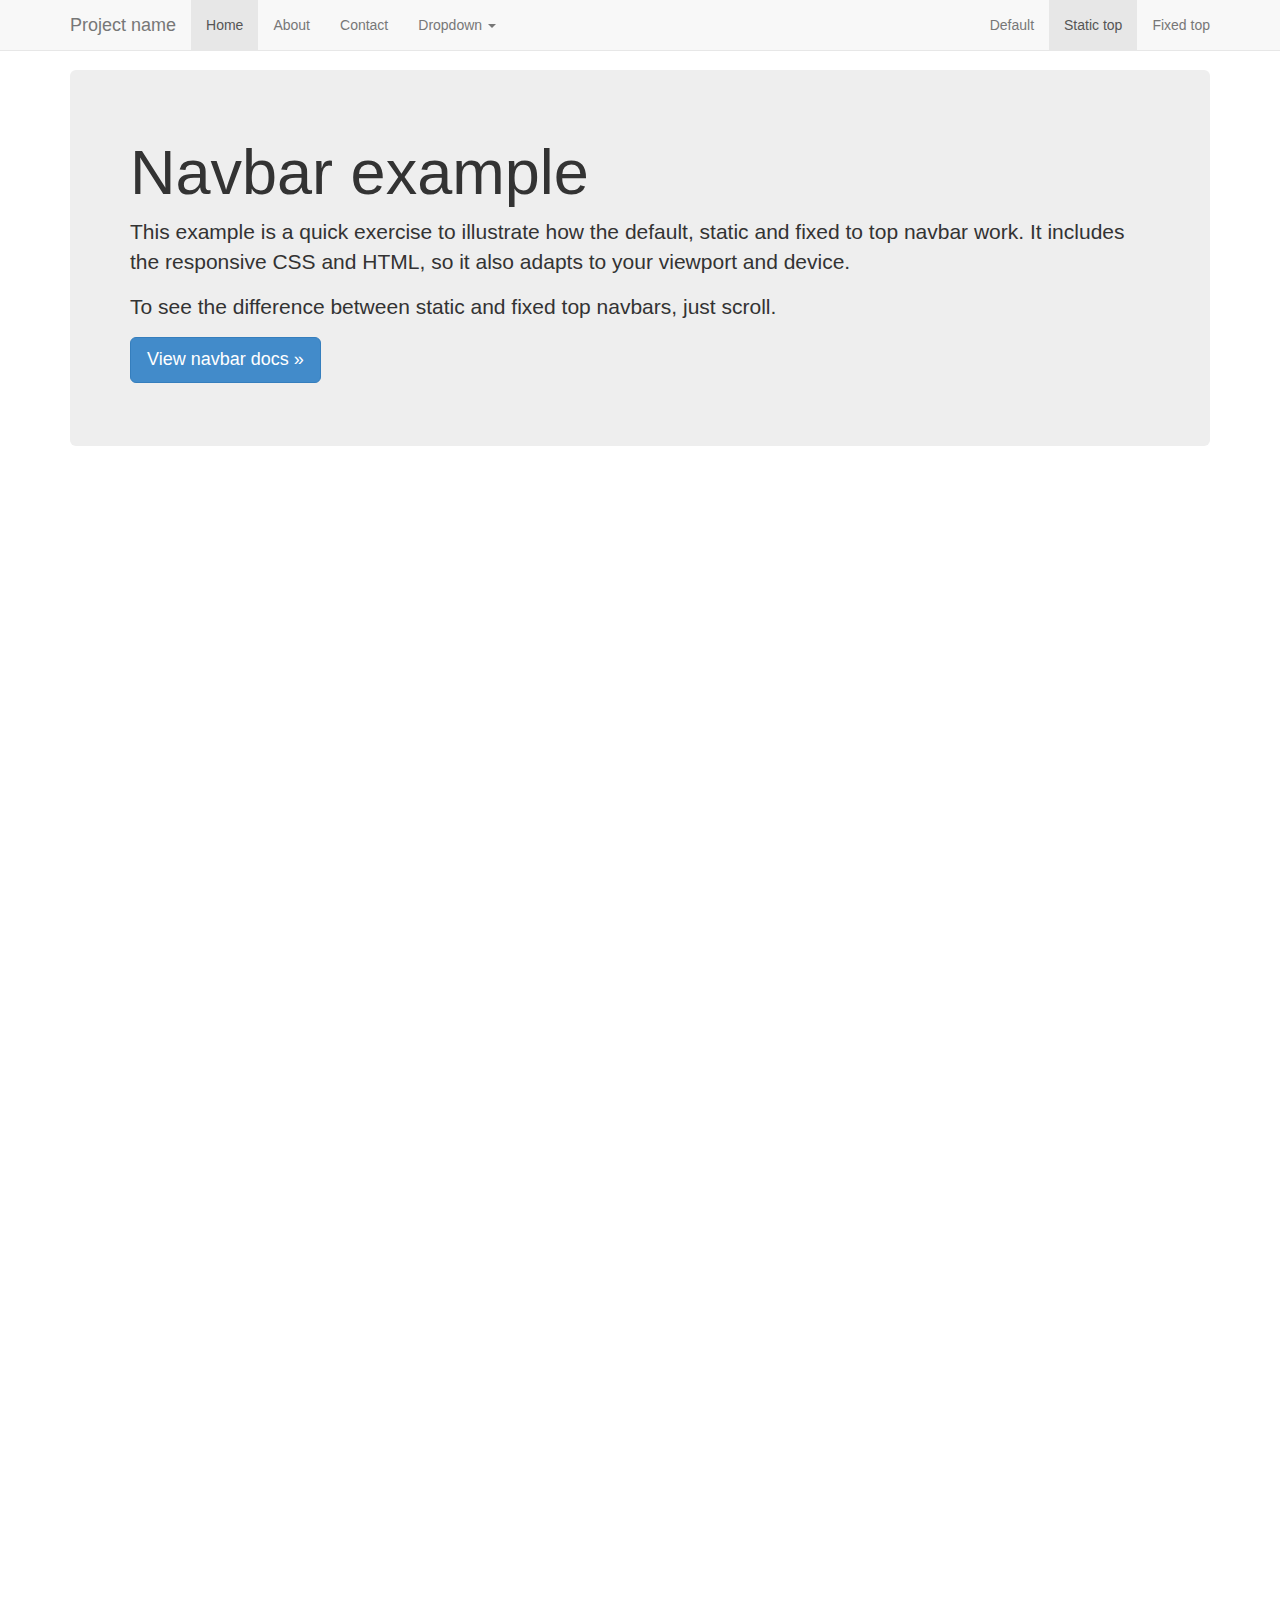
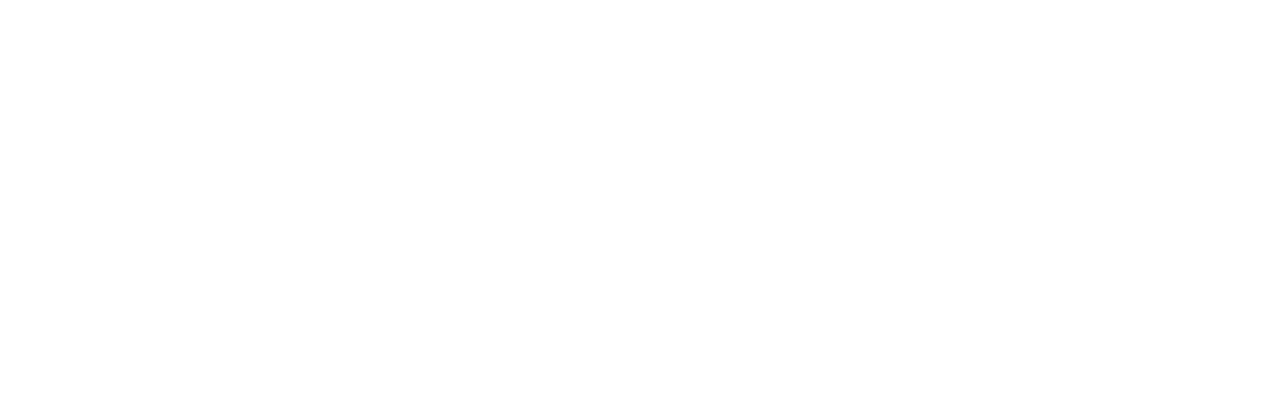
<file: bootstrap-master/docs/examples/navbar-static-top/index.html>
<!DOCTYPE html>
<html lang="en">
  <head>
    <meta charset="utf-8">
    <meta http-equiv="X-UA-Compatible" content="IE=edge">
    <meta name="viewport" content="width=device-width, initial-scale=1">
    <meta name="description" content="">
    <meta name="author" content="">
    <link rel="icon" href="../../assets/ico/favicon.ico">

    <title>Static Top Navbar Example for Bootstrap</title>

    <!-- Bootstrap core CSS -->
    <link href="../../dist/css/bootstrap.min.css" rel="stylesheet">

    <!-- Custom styles for this template -->
    <link href="navbar-static-top.css" rel="stylesheet">

    <!-- Just for debugging purposes. Don't actually copy these 2 lines! -->
    <!--[if lt IE 9]><script src="../../assets/js/ie8-responsive-file-warning.js"></script><![endif]-->
    <script src="../../assets/js/ie-emulation-modes-warning.js"></script>

    <!-- IE10 viewport hack for Surface/desktop Windows 8 bug -->
    <script src="../../assets/js/ie10-viewport-bug-workaround.js"></script>

    <!-- HTML5 shim and Respond.js IE8 support of HTML5 elements and media queries -->
    <!--[if lt IE 9]>
      <script src="https://oss.maxcdn.com/html5shiv/3.7.2/html5shiv.min.js"></script>
      <script src="https://oss.maxcdn.com/respond/1.4.2/respond.min.js"></script>
    <![endif]-->
  </head>

  <body>

    <!-- Static navbar -->
    <div class="navbar navbar-default navbar-static-top" role="navigation">
      <div class="container">
        <div class="navbar-header">
          <button type="button" class="navbar-toggle" data-toggle="collapse" data-target=".navbar-collapse">
            <span class="sr-only">Toggle navigation</span>
            <span class="icon-bar"></span>
            <span class="icon-bar"></span>
            <span class="icon-bar"></span>
          </button>
          <a class="navbar-brand" href="#">Project name</a>
        </div>
        <div class="navbar-collapse collapse">
          <ul class="nav navbar-nav">
            <li class="active"><a href="#">Home</a></li>
            <li><a href="#about">About</a></li>
            <li><a href="#contact">Contact</a></li>
            <li class="dropdown">
              <a href="#" class="dropdown-toggle" data-toggle="dropdown">Dropdown <span class="caret"></span></a>
              <ul class="dropdown-menu">
                <li><a href="#">Action</a></li>
                <li><a href="#">Another action</a></li>
                <li><a href="#">Something else here</a></li>
                <li class="divider"></li>
                <li class="dropdown-header">Nav header</li>
                <li><a href="#">Separated link</a></li>
                <li><a href="#">One more separated link</a></li>
              </ul>
            </li>
          </ul>
          <ul class="nav navbar-nav navbar-right">
            <li><a href="../navbar/">Default</a></li>
            <li class="active"><a href="./">Static top</a></li>
            <li><a href="../navbar-fixed-top/">Fixed top</a></li>
          </ul>
        </div><!--/.nav-collapse -->
      </div>
    </div>


    <div class="container">

      <!-- Main component for a primary marketing message or call to action -->
      <div class="jumbotron">
        <h1>Navbar example</h1>
        <p>This example is a quick exercise to illustrate how the default, static and fixed to top navbar work. It includes the responsive CSS and HTML, so it also adapts to your viewport and device.</p>
        <p>To see the difference between static and fixed top navbars, just scroll.</p>
        <p>
          <a class="btn btn-lg btn-primary" href="../../components/#navbar" role="button">View navbar docs &raquo;</a>
        </p>
      </div>

    </div> <!-- /container -->


    <!-- Bootstrap core JavaScript
    ================================================== -->
    <!-- Placed at the end of the document so the pages load faster -->
    <script src="https://ajax.googleapis.com/ajax/libs/jquery/1.11.1/jquery.min.js"></script>
    <script src="../../dist/js/bootstrap.min.js"></script>
  </body>
</html>
</file>
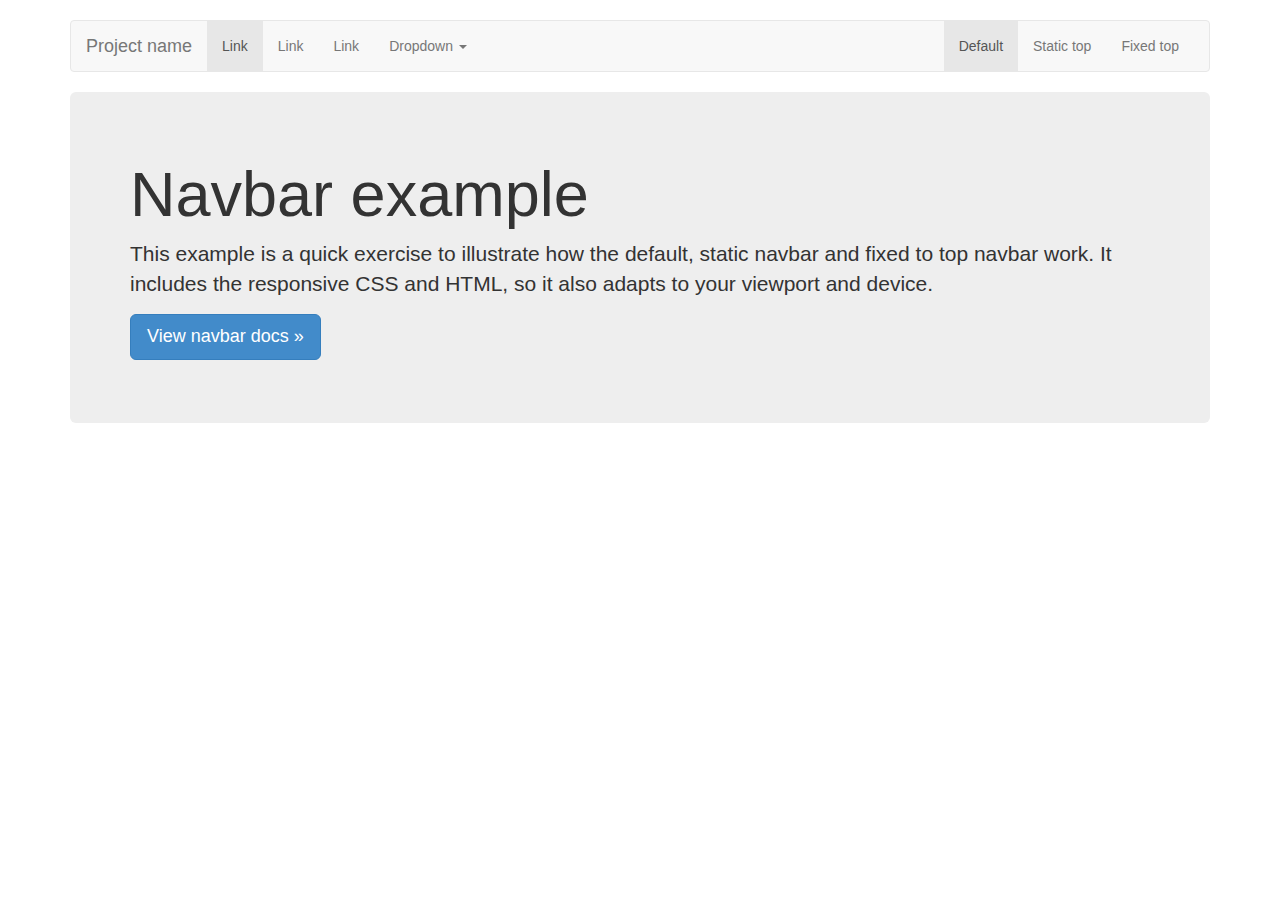
<file: bootstrap-master/docs/examples/navbar/index.html>
<!DOCTYPE html>
<html lang="en">
  <head>
    <meta charset="utf-8">
    <meta http-equiv="X-UA-Compatible" content="IE=edge">
    <meta name="viewport" content="width=device-width, initial-scale=1">
    <meta name="description" content="">
    <meta name="author" content="">
    <link rel="icon" href="../../assets/ico/favicon.ico">

    <title>Navbar Template for Bootstrap</title>

    <!-- Bootstrap core CSS -->
    <link href="../../dist/css/bootstrap.min.css" rel="stylesheet">

    <!-- Custom styles for this template -->
    <link href="navbar.css" rel="stylesheet">

    <!-- Just for debugging purposes. Don't actually copy these 2 lines! -->
    <!--[if lt IE 9]><script src="../../assets/js/ie8-responsive-file-warning.js"></script><![endif]-->
    <script src="../../assets/js/ie-emulation-modes-warning.js"></script>

    <!-- IE10 viewport hack for Surface/desktop Windows 8 bug -->
    <script src="../../assets/js/ie10-viewport-bug-workaround.js"></script>

    <!-- HTML5 shim and Respond.js IE8 support of HTML5 elements and media queries -->
    <!--[if lt IE 9]>
      <script src="https://oss.maxcdn.com/html5shiv/3.7.2/html5shiv.min.js"></script>
      <script src="https://oss.maxcdn.com/respond/1.4.2/respond.min.js"></script>
    <![endif]-->
  </head>

  <body>

    <div class="container">

      <!-- Static navbar -->
      <div class="navbar navbar-default" role="navigation">
        <div class="container-fluid">
          <div class="navbar-header">
            <button type="button" class="navbar-toggle" data-toggle="collapse" data-target=".navbar-collapse">
              <span class="sr-only">Toggle navigation</span>
              <span class="icon-bar"></span>
              <span class="icon-bar"></span>
              <span class="icon-bar"></span>
            </button>
            <a class="navbar-brand" href="#">Project name</a>
          </div>
          <div class="navbar-collapse collapse">
            <ul class="nav navbar-nav">
              <li class="active"><a href="#">Link</a></li>
              <li><a href="#">Link</a></li>
              <li><a href="#">Link</a></li>
              <li class="dropdown">
                <a href="#" class="dropdown-toggle" data-toggle="dropdown">Dropdown <span class="caret"></span></a>
                <ul class="dropdown-menu">
                  <li><a href="#">Action</a></li>
                  <li><a href="#">Another action</a></li>
                  <li><a href="#">Something else here</a></li>
                  <li class="divider"></li>
                  <li class="dropdown-header">Nav header</li>
                  <li><a href="#">Separated link</a></li>
                  <li><a href="#">One more separated link</a></li>
                </ul>
              </li>
            </ul>
            <ul class="nav navbar-nav navbar-right">
              <li class="active"><a href="./">Default</a></li>
              <li><a href="../navbar-static-top/">Static top</a></li>
              <li><a href="../navbar-fixed-top/">Fixed top</a></li>
            </ul>
          </div><!--/.nav-collapse -->
        </div><!--/.container-fluid -->
      </div>

      <!-- Main component for a primary marketing message or call to action -->
      <div class="jumbotron">
        <h1>Navbar example</h1>
        <p>This example is a quick exercise to illustrate how the default, static navbar and fixed to top navbar work. It includes the responsive CSS and HTML, so it also adapts to your viewport and device.</p>
        <p>
          <a class="btn btn-lg btn-primary" href="../../components/#navbar" role="button">View navbar docs &raquo;</a>
        </p>
      </div>

    </div> <!-- /container -->


    <!-- Bootstrap core JavaScript
    ================================================== -->
    <!-- Placed at the end of the document so the pages load faster -->
    <script src="https://ajax.googleapis.com/ajax/libs/jquery/1.11.1/jquery.min.js"></script>
    <script src="../../dist/js/bootstrap.min.js"></script>
  </body>
</html>
</file>
<file: carousel.css>
/* GLOBAL STYLES
-------------------------------------------------- */
/* Padding below the footer and lighter body text */

body {
  padding-bottom: 40px;
  color: #5a5a5a;
  font-size: 18px;
  background-color: #CDC;
}



/* CUSTOMIZE THE NAVBAR
-------------------------------------------------- */

/* Special class on .container surrounding .navbar, used for positioning it into place. */
.navbar-wrapper {
  position: absolute;
  top: 0;
  right: 0;
  left: 0;
  z-index: 20;
}

/* Flip around the padding for proper display in narrow viewports */
.navbar-wrapper .container {
  padding-right: 0;
  padding-left: 0;
}
.navbar-wrapper .navbar {
  padding-right: 15px;
  padding-left: 15px;
}

.navbar-inverse {
  background-color: #333;
  border-color: #050505
}

.navbar-inverse .navbar-brand {
  color: #EEE
}

.navbar-brand {
  height: 70px;
  padding: 25px;
  font-size: 24px;
}


/* CUSTOMIZE THE CAROUSEL
-------------------------------------------------- */

/* Carousel base class */
.carousel {
  height: 500px;
  margin-bottom: 60px;
}
/* Since positioning the image, we need to help out the caption */
.carousel-caption {
  z-index: 10;
}

/* Declare heights because of positioning of img element */
.carousel .item {
  height: 500px;
  background-color: #CDC;
}
.carousel-inner > .item > img {
  position: absolute;
  top: 0;
  left: 0;
  min-width: 100%;
  height: 500px;
}



/* MARKETING CONTENT
-------------------------------------------------- */

/* Pad the edges of the mobile views a bit */
.marketing {
  padding-right: 15px;
  padding-left: 15px;
}

/* Center align the text within the three columns below the carousel */
.marketing .col-lg-4 {
  margin-bottom: 20px;
  text-align: center;
}
.marketing h2 {
  font-weight: normal;
}
.marketing .col-lg-4 p {
  margin-right: 10px;
  margin-left: 10px;
}


/* Featurettes
------------------------- */

.featurette-divider {
  margin: 80px 0; /* Space out the Bootstrap <hr> more */
}

/* Thin out the marketing headings */
.featurette-heading {
  font-weight: 300;
  line-height: 1;
  letter-spacing: -1px;
}



/* RESPONSIVE CSS
-------------------------------------------------- */

@media (min-width: 768px) {

  /* Remove the edge padding needed for mobile */
  .marketing {
    padding-right: 0;
    padding-left: 0;
  }

  .navbar-nav > li > a {
    padding-top: 25px;
    padding-bottom:25px;
  }

  /* Navbar positioning foo */
  .navbar-wrapper {
    margin-top: 20px;
  }
  .navbar-wrapper .container {
    padding-right: 15px;
    padding-left: 15px;
  }
  .navbar-wrapper .navbar {
    padding-right: 0;
    padding-left: 0;
  }

  /* The navbar becomes detached from the top, so we round the corners */
  .navbar-wrapper .navbar {
    border-radius: 10px;
  }

  /* Bump up size of carousel content */
  .carousel-caption p {
    margin-bottom: 20px;
    font-size: 21px;
    line-height: 1.4;
  }

  .featurette-heading {
    font-size: 50px;
  }
}

@media (min-width: 992px) {
  .featurette-heading {
    margin-top: 120px;
  }
}
</file>
<file: bootstrap-master/docs/examples/blog/blog.css>
/*
 * Globals
 */

body {
  font-family: Georgia, "Times New Roman", Times, serif;
  color: #555;
}

h1, .h1,
h2, .h2,
h3, .h3,
h4, .h4,
h5, .h5,
h6, .h6 {
  margin-top: 0;
  font-family: "Helvetica Neue", Helvetica, Arial, sans-serif;
  font-weight: normal;
  color: #333;
}


/*
 * Override Bootstrap's default container.
 */

@media (min-width: 1200px) {
  .container {
    width: 970px;
  }
}


/*
 * Masthead for nav
 */

.blog-masthead {
  background-color: #428bca;
  -webkit-box-shadow: inset 0 -2px 5px rgba(0,0,0,.1);
          box-shadow: inset 0 -2px 5px rgba(0,0,0,.1);
}

/* Nav links */
.blog-nav-item {
  position: relative;
  display: inline-block;
  padding: 10px;
  font-weight: 500;
  color: #cdddeb;
}
.blog-nav-item:hover,
.blog-nav-item:focus {
  color: #fff;
  text-decoration: none;
}

/* Active state gets a caret at the bottom */
.blog-nav .active {
  color: #fff;
}
.blog-nav .active:after {
  position: absolute;
  bottom: 0;
  left: 50%;
  width: 0;
  height: 0;
  margin-left: -5px;
  vertical-align: middle;
  content: " ";
  border-right: 5px solid transparent;
  border-bottom: 5px solid;
  border-left: 5px solid transparent;
}


/*
 * Blog name and description
 */

.blog-header {
  padding-top: 20px;
  padding-bottom: 20px;
}
.blog-title {
  margin-top: 30px;
  margin-bottom: 0;
  font-size: 60px;
  font-weight: normal;
}
.blog-description {
  font-size: 20px;
  color: #999;
}


/*
 * Main column and sidebar layout
 */

.blog-main {
  font-size: 18px;
  line-height: 1.5;
}

/* Sidebar modules for boxing content */
.sidebar-module {
  padding: 15px;
  margin: 0 -15px 15px;
}
.sidebar-module-inset {
  padding: 15px;
  background-color: #f5f5f5;
  border-radius: 4px;
}
.sidebar-module-inset p:last-child,
.sidebar-module-inset ul:last-child,
.sidebar-module-inset ol:last-child {
  margin-bottom: 0;
}



/* Pagination */
.pager {
  margin-bottom: 60px;
  text-align: left;
}
.pager > li > a {
  width: 140px;
  padding: 10px 20px;
  text-align: center;
  border-radius: 30px;
}


/*
 * Blog posts
 */

.blog-post {
  margin-bottom: 60px;
}
.blog-post-title {
  margin-bottom: 5px;
  font-size: 40px;
}
.blog-post-meta {
  margin-bottom: 20px;
  color: #999;
}


/*
 * Footer
 */

.blog-footer {
  padding: 40px 0;
  color: #999;
  text-align: center;
  background-color: #f9f9f9;
  border-top: 1px solid #e5e5e5;
}
.blog-footer p:last-child {
  margin-bottom: 0;
}
</file>
<file: bootstrap-master/docs/examples/carousel/carousel.css>
/* GLOBAL STYLES
-------------------------------------------------- */
/* Padding below the footer and lighter body text */

body {
  padding-bottom: 40px;
  color: #5a5a5a;
}



/* CUSTOMIZE THE NAVBAR
-------------------------------------------------- */

/* Special class on .container surrounding .navbar, used for positioning it into place. */
.navbar-wrapper {
  position: absolute;
  top: 0;
  right: 0;
  left: 0;
  z-index: 20;
}

/* Flip around the padding for proper display in narrow viewports */
.navbar-wrapper .container {
  padding-right: 0;
  padding-left: 0;
}
.navbar-wrapper .navbar {
  padding-right: 15px;
  padding-left: 15px;
}


/* CUSTOMIZE THE CAROUSEL
-------------------------------------------------- */

/* Carousel base class */
.carousel {
  height: 500px;
  margin-bottom: 60px;
}
/* Since positioning the image, we need to help out the caption */
.carousel-caption {
  z-index: 10;
}

/* Declare heights because of positioning of img element */
.carousel .item {
  height: 500px;
  background-color: #777;
}
.carousel-inner > .item > img {
  position: absolute;
  top: 0;
  left: 0;
  min-width: 100%;
  height: 500px;
}



/* MARKETING CONTENT
-------------------------------------------------- */

/* Pad the edges of the mobile views a bit */
.marketing {
  padding-right: 15px;
  padding-left: 15px;
}

/* Center align the text within the three columns below the carousel */
.marketing .col-lg-4 {
  margin-bottom: 20px;
  text-align: center;
}
.marketing h2 {
  font-weight: normal;
}
.marketing .col-lg-4 p {
  margin-right: 10px;
  margin-left: 10px;
}


/* Featurettes
------------------------- */

.featurette-divider {
  margin: 80px 0; /* Space out the Bootstrap <hr> more */
}

/* Thin out the marketing headings */
.featurette-heading {
  font-weight: 300;
  line-height: 1;
  letter-spacing: -1px;
}



/* RESPONSIVE CSS
-------------------------------------------------- */

@media (min-width: 768px) {

  /* Remove the edge padding needed for mobile */
  .marketing {
    padding-right: 0;
    padding-left: 0;
  }

  /* Navbar positioning foo */
  .navbar-wrapper {
    margin-top: 20px;
  }
  .navbar-wrapper .container {
    padding-right: 15px;
    padding-left: 15px;
  }
  .navbar-wrapper .navbar {
    padding-right: 0;
    padding-left: 0;
  }

  /* The navbar becomes detached from the top, so we round the corners */
  .navbar-wrapper .navbar {
    border-radius: 4px;
  }

  /* Bump up size of carousel content */
  .carousel-caption p {
    margin-bottom: 20px;
    font-size: 21px;
    line-height: 1.4;
  }

  .featurette-heading {
    font-size: 50px;
  }
}

@media (min-width: 992px) {
  .featurette-heading {
    margin-top: 120px;
  }
}
</file>
<file: bootstrap-master/docs/examples/cover/cover.css>
/*
 * Globals
 */

/* Links */
a,
a:focus,
a:hover {
  color: #fff;
}

/* Custom default button */
.btn-default,
.btn-default:hover,
.btn-default:focus {
  color: #333;
  text-shadow: none; /* Prevent inheritence from `body` */
  background-color: #fff;
  border: 1px solid #fff;
}


/*
 * Base structure
 */

html,
body {
  height: 100%;
  background-color: #333;
}
body {
  color: #fff;
  text-align: center;
  text-shadow: 0 1px 3px rgba(0,0,0,.5);
  -webkit-box-shadow: inset 0 0 100px rgba(0,0,0,.5);
          box-shadow: inset 0 0 100px rgba(0,0,0,.5);
}

/* Extra markup and styles for table-esque vertical and horizontal centering */
.site-wrapper {
  display: table;
  width: 100%;
  height: 100%; /* For at least Firefox */
  min-height: 100%;
}
.site-wrapper-inner {
  display: table-cell;
  vertical-align: top;
}
.cover-container {
  margin-right: auto;
  margin-left: auto;
}

/* Padding for spacing */
.inner {
  padding: 30px;
}


/*
 * Header
 */
.masthead-brand {
  margin-top: 10px;
  margin-bottom: 10px;
}

.masthead-nav > li {
  display: inline-block;
}
.masthead-nav > li + li {
  margin-left: 20px;
}
.masthead-nav > li > a {
  padding-right: 0;
  padding-left: 0;
  font-size: 16px;
  font-weight: bold;
  color: #fff; /* IE8 proofing */
  color: rgba(255,255,255,.75);
  border-bottom: 2px solid transparent;
}
.masthead-nav > li > a:hover,
.masthead-nav > li > a:focus {
  background-color: transparent;
  border-bottom-color: #a9a9a9;
  border-bottom-color: rgba(255,255,255,.25);
}
.masthead-nav > .active > a,
.masthead-nav > .active > a:hover,
.masthead-nav > .active > a:focus {
  color: #fff;
  border-bottom-color: #fff;
}

@media (min-width: 768px) {
  .masthead-brand {
    float: left;
  }
  .masthead-nav {
    float: right;
  }
}


/*
 * Cover
 */

.cover {
  padding: 0 20px;
}
.cover .btn-lg {
  padding: 10px 20px;
  font-weight: bold;
}


/*
 * Footer
 */

.mastfoot {
  color: #999; /* IE8 proofing */
  color: rgba(255,255,255,.5);
}


/*
 * Affix and center
 */

@media (min-width: 768px) {
  /* Pull out the header and footer */
  .masthead {
    position: fixed;
    top: 0;
  }
  .mastfoot {
    position: fixed;
    bottom: 0;
  }
  /* Start the vertical centering */
  .site-wrapper-inner {
    vertical-align: middle;
  }
  /* Handle the widths */
  .masthead,
  .mastfoot,
  .cover-container {
    width: 100%; /* Must be percentage or pixels for horizontal alignment */
  }
}

@media (min-width: 992px) {
  .masthead,
  .mastfoot,
  .cover-container {
    width: 700px;
  }
}
</file>
<file: bootstrap-master/docs/examples/dashboard/dashboard.css>
/*
 * Base structure
 */

/* Move down content because we have a fixed navbar that is 50px tall */
body {
  padding-top: 50px;
}


/*
 * Global add-ons
 */

.sub-header {
  padding-bottom: 10px;
  border-bottom: 1px solid #eee;
}

/*
 * Top navigation
 * Hide default border to remove 1px line.
 */
.navbar-fixed-top {
  border: 0;
}

/*
 * Sidebar
 */

/* Hide for mobile, show later */
.sidebar {
  display: none;
}
@media (min-width: 768px) {
  .sidebar {
    position: fixed;
    top: 51px;
    bottom: 0;
    left: 0;
    z-index: 1000;
    display: block;
    padding: 20px;
    overflow-x: hidden;
    overflow-y: auto; /* Scrollable contents if viewport is shorter than content. */
    background-color: #f5f5f5;
    border-right: 1px solid #eee;
  }
}

/* Sidebar navigation */
.nav-sidebar {
  margin-right: -21px; /* 20px padding + 1px border */
  margin-bottom: 20px;
  margin-left: -20px;
}
.nav-sidebar > li > a {
  padding-right: 20px;
  padding-left: 20px;
}
.nav-sidebar > .active > a,
.nav-sidebar > .active > a:hover,
.nav-sidebar > .active > a:focus {
  color: #fff;
  background-color: #428bca;
}


/*
 * Main content
 */

.main {
  padding: 20px;
}
@media (min-width: 768px) {
  .main {
    padding-right: 40px;
    padding-left: 40px;
  }
}
.main .page-header {
  margin-top: 0;
}


/*
 * Placeholder dashboard ideas
 */

.placeholders {
  margin-bottom: 30px;
  text-align: center;
}
.placeholders h4 {
  margin-bottom: 0;
}
.placeholder {
  margin-bottom: 20px;
}
.placeholder img {
  display: inline-block;
  border-radius: 50%;
}
</file>
<file: bootstrap-master/docs/examples/equal-height-columns/equal-height-columns.css>
/*
 * Row with equal height columns
 * --------------------------------------------------
 */
.row-eq-height {
  display: -webkit-box;
  display: -webkit-flex;
  display: -ms-flexbox;
  display:         flex;
}

/*
 * Styles copied from the Grid example to make grid rows & columns visible.
 */
.container {
  padding-right: 15px;
  padding-left: 15px;
}

h4 {
  margin-top: 25px;
}
.row {
  margin-bottom: 20px;
}
.row .row {
  margin-top: 10px;
  margin-bottom: 0;
}
[class*="col-"] {
  padding-top: 15px;
  padding-bottom: 15px;
  background-color: #eee;
  background-color: rgba(86,61,124,.15);
  border: 1px solid #ddd;
  border: 1px solid rgba(86,61,124,.2);
}

/*
 * Callout styles copied from Bootstrap's main docs.
 */
/* Common styles for all types */
.bs-callout {
  padding: 20px;
  margin: 20px 0;
  border-left: 3px solid #eee;
}
.bs-callout h4 {
  margin-top: 0;
  margin-bottom: 5px;
}
.bs-callout p:last-child {
  margin-bottom: 0;
}
.bs-callout code {
  background-color: #fff;
  border-radius: 3px;
}
/* Variations */
.bs-callout-danger {
  background-color: #fdf7f7;
  border-color: #d9534f;
}
.bs-callout-danger h4 {
  color: #d9534f;
}
.bs-callout-warning {
  background-color: #fcf8f2;
  border-color: #f0ad4e;
}
.bs-callout-warning h4 {
  color: #f0ad4e;
}
.bs-callout-info {
  background-color: #f4f8fa;
  border-color: #5bc0de;
}
.bs-callout-info h4 {
  color: #5bc0de;
}
</file>
<file: bootstrap-master/docs/examples/grid/grid.css>
h4 {
  margin-top: 25px;
}
.row {
  margin-bottom: 20px;
}
.row .row {
  margin-top: 10px;
  margin-bottom: 0;
}
[class*="col-"] {
  padding-top: 15px;
  padding-bottom: 15px;
  background-color: #eee;
  background-color: rgba(86,61,124,.15);
  border: 1px solid #ddd;
  border: 1px solid rgba(86,61,124,.2);
}

hr {
  margin-top: 40px;
  margin-bottom: 40px;
}
</file>
<file: bootstrap-master/docs/examples/jumbotron-narrow/jumbotron-narrow.css>
/* Space out content a bit */
body {
  padding-top: 20px;
  padding-bottom: 20px;
}

/* Everything but the jumbotron gets side spacing for mobile first views */
.header,
.marketing,
.footer {
  padding-right: 15px;
  padding-left: 15px;
}

/* Custom page header */
.header {
  border-bottom: 1px solid #e5e5e5;
}
/* Make the masthead heading the same height as the navigation */
.header h3 {
  padding-bottom: 19px;
  margin-top: 0;
  margin-bottom: 0;
  line-height: 40px;
}

/* Custom page footer */
.footer {
  padding-top: 19px;
  color: #777;
  border-top: 1px solid #e5e5e5;
}

/* Customize container */
@media (min-width: 768px) {
  .container {
    max-width: 730px;
  }
}
.container-narrow > hr {
  margin: 30px 0;
}

/* Main marketing message and sign up button */
.jumbotron {
  text-align: center;
  border-bottom: 1px solid #e5e5e5;
}
.jumbotron .btn {
  padding: 14px 24px;
  font-size: 21px;
}

/* Supporting marketing content */
.marketing {
  margin: 40px 0;
}
.marketing p + h4 {
  margin-top: 28px;
}

/* Responsive: Portrait tablets and up */
@media screen and (min-width: 768px) {
  /* Remove the padding we set earlier */
  .header,
  .marketing,
  .footer {
    padding-right: 0;
    padding-left: 0;
  }
  /* Space out the masthead */
  .header {
    margin-bottom: 30px;
  }
  /* Remove the bottom border on the jumbotron for visual effect */
  .jumbotron {
    border-bottom: 0;
  }
}
</file>
<file: bootstrap-master/docs/examples/jumbotron/jumbotron.css>
/* Move down content because we have a fixed navbar that is 50px tall */
body {
  padding-top: 50px;
  padding-bottom: 20px;
}
</file>
<file: bootstrap-master/docs/examples/justified-nav/justified-nav.css>
body {
  padding-top: 20px;
}

.footer {
  padding-top: 40px;
  padding-bottom: 40px;
  margin-top: 40px;
  border-top: 1px solid #eee;
}

/* Main marketing message and sign up button */
.jumbotron {
  text-align: center;
  background-color: transparent;
}
.jumbotron .btn {
  padding: 14px 24px;
  font-size: 21px;
}

/* Customize the nav-justified links to be fill the entire space of the .navbar */

.nav-justified {
  background-color: #eee;
  border: 1px solid #ccc;
  border-radius: 5px;
}
.nav-justified > li > a {
  padding-top: 15px;
  padding-bottom: 15px;
  margin-bottom: 0;
  font-weight: bold;
  color: #777;
  text-align: center;
  background-color: #e5e5e5; /* Old browsers */
  background-image: -webkit-gradient(linear, left top, left bottom, from(#f5f5f5), to(#e5e5e5));
  background-image: -webkit-linear-gradient(top, #f5f5f5 0%, #e5e5e5 100%);
  background-image:      -o-linear-gradient(top, #f5f5f5 0%, #e5e5e5 100%);
  background-image: -webkit-gradient(linear, left top, left bottom, from(top), color-stop(0%, #f5f5f5), to(#e5e5e5));
  background-image:         linear-gradient(top, #f5f5f5 0%, #e5e5e5 100%);
  filter: progid:DXImageTransform.Microsoft.gradient( startColorstr='#f5f5f5', endColorstr='#e5e5e5',GradientType=0 ); /* IE6-9 */
  background-repeat: repeat-x; /* Repeat the gradient */
  border-bottom: 1px solid #d5d5d5;
}
.nav-justified > .active > a,
.nav-justified > .active > a:hover,
.nav-justified > .active > a:focus {
  background-color: #ddd;
  background-image: none;
  -webkit-box-shadow: inset 0 3px 7px rgba(0,0,0,.15);
          box-shadow: inset 0 3px 7px rgba(0,0,0,.15);
}
.nav-justified > li:first-child > a {
  border-radius: 5px 5px 0 0;
}
.nav-justified > li:last-child > a {
  border-bottom: 0;
  border-radius: 0 0 5px 5px;
}

@media (min-width: 768px) {
  .nav-justified {
    max-height: 52px;
  }
  .nav-justified > li > a {
    border-right: 1px solid #d5d5d5;
    border-left: 1px solid #fff;
  }
  .nav-justified > li:first-child > a {
    border-left: 0;
    border-radius: 5px 0 0 5px;
  }
  .nav-justified > li:last-child > a {
    border-right: 0;
    border-radius: 0 5px 5px 0;
  }
}

/* Responsive: Portrait tablets and up */
@media screen and (min-width: 768px) {
  /* Remove the padding we set earlier */
  .masthead,
  .marketing,
  .footer {
    padding-right: 0;
    padding-left: 0;
  }
}
</file>
<file: bootstrap-master/docs/examples/navbar-fixed-top/navbar-fixed-top.css>
body {
  min-height: 2000px;
  padding-top: 70px;
}
</file>
<file: bootstrap-master/docs/examples/navbar-static-top/navbar-static-top.css>
body {
  min-height: 2000px;
}

.navbar-static-top {
  margin-bottom: 19px;
}
</file>
<file: bootstrap-master/docs/examples/navbar/navbar.css>
body {
  padding-top: 20px;
  padding-bottom: 20px;
}

.navbar {
  margin-bottom: 20px;
}
</file>
<file: bootstrap-master/js/tests/vendor/qunit.css>
/*!
 * QUnit 1.14.0
 * http://qunitjs.com/
 *
 * Copyright 2013 jQuery Foundation and other contributors
 * Released under the MIT license
 * http://jquery.org/license
 *
 * Date: 2014-01-31T16:40Z
 */

/** Font Family and Sizes */

#qunit-tests, #qunit-header, #qunit-banner, #qunit-testrunner-toolbar, #qunit-userAgent, #qunit-testresult {
	font-family: "Helvetica Neue Light", "HelveticaNeue-Light", "Helvetica Neue", Calibri, Helvetica, Arial, sans-serif;
}

#qunit-testrunner-toolbar, #qunit-userAgent, #qunit-testresult, #qunit-tests li { font-size: small; }
#qunit-tests { font-size: smaller; }


/** Resets */

#qunit-tests, #qunit-header, #qunit-banner, #qunit-userAgent, #qunit-testresult, #qunit-modulefilter {
	margin: 0;
	padding: 0;
}


/** Header */

#qunit-header {
	padding: 0.5em 0 0.5em 1em;

	color: #8699A4;
	background-color: #0D3349;

	font-size: 1.5em;
	line-height: 1em;
	font-weight: 400;

	border-radius: 5px 5px 0 0;
}

#qunit-header a {
	text-decoration: none;
	color: #C2CCD1;
}

#qunit-header a:hover,
#qunit-header a:focus {
	color: #FFF;
}

#qunit-testrunner-toolbar label {
	display: inline-block;
	padding: 0 0.5em 0 0.1em;
}

#qunit-banner {
	height: 5px;
}

#qunit-testrunner-toolbar {
	padding: 0.5em 0 0.5em 2em;
	color: #5E740B;
	background-color: #EEE;
	overflow: hidden;
}

#qunit-userAgent {
	padding: 0.5em 0 0.5em 2.5em;
	background-color: #2B81AF;
	color: #FFF;
	text-shadow: rgba(0, 0, 0, 0.5) 2px 2px 1px;
}

#qunit-modulefilter-container {
	float: right;
}

/** Tests: Pass/Fail */

#qunit-tests {
	list-style-position: inside;
}

#qunit-tests li {
	padding: 0.4em 0.5em 0.4em 2.5em;
	border-bottom: 1px solid #FFF;
	list-style-position: inside;
}

#qunit-tests.hidepass li.pass, #qunit-tests.hidepass li.running  {
	display: none;
}

#qunit-tests li strong {
	cursor: pointer;
}

#qunit-tests li a {
	padding: 0.5em;
	color: #C2CCD1;
	text-decoration: none;
}
#qunit-tests li a:hover,
#qunit-tests li a:focus {
	color: #000;
}

#qunit-tests li .runtime {
	float: right;
	font-size: smaller;
}

.qunit-assert-list {
	margin-top: 0.5em;
	padding: 0.5em;

	background-color: #FFF;

	border-radius: 5px;
}

.qunit-collapsed {
	display: none;
}

#qunit-tests table {
	border-collapse: collapse;
	margin-top: 0.2em;
}

#qunit-tests th {
	text-align: right;
	vertical-align: top;
	padding: 0 0.5em 0 0;
}

#qunit-tests td {
	vertical-align: top;
}

#qunit-tests pre {
	margin: 0;
	white-space: pre-wrap;
	word-wrap: break-word;
}

#qunit-tests del {
	background-color: #E0F2BE;
	color: #374E0C;
	text-decoration: none;
}

#qunit-tests ins {
	background-color: #FFCACA;
	color: #500;
	text-decoration: none;
}

/*** Test Counts */

#qunit-tests b.counts                       { color: #000; }
#qunit-tests b.passed                       { color: #5E740B; }
#qunit-tests b.failed                       { color: #710909; }

#qunit-tests li li {
	padding: 5px;
	background-color: #FFF;
	border-bottom: none;
	list-style-position: inside;
}

/*** Passing Styles */

#qunit-tests li li.pass {
	color: #3C510C;
	background-color: #FFF;
	border-left: 10px solid #C6E746;
}

#qunit-tests .pass                          { color: #528CE0; background-color: #D2E0E6; }
#qunit-tests .pass .test-name               { color: #366097; }

#qunit-tests .pass .test-actual,
#qunit-tests .pass .test-expected           { color: #999; }

#qunit-banner.qunit-pass                    { background-color: #C6E746; }

/*** Failing Styles */

#qunit-tests li li.fail {
	color: #710909;
	background-color: #FFF;
	border-left: 10px solid #EE5757;
	white-space: pre;
}

#qunit-tests > li:last-child {
	border-radius: 0 0 5px 5px;
}

#qunit-tests .fail                          { color: #000; background-color: #EE5757; }
#qunit-tests .fail .test-name,
#qunit-tests .fail .module-name             { color: #000; }

#qunit-tests .fail .test-actual             { color: #EE5757; }
#qunit-tests .fail .test-expected           { color: #008000; }

#qunit-banner.qunit-fail                    { background-color: #EE5757; }


/** Result */

#qunit-testresult {
	padding: 0.5em 0.5em 0.5em 2.5em;

	color: #2B81AF;
	background-color: #D2E0E6;

	border-bottom: 1px solid #FFF;
}
#qunit-testresult .module-name {
	font-weight: 700;
}

/** Fixture */

#qunit-fixture {
	position: absolute;
	top: -10000px;
	left: -10000px;
	width: 1000px;
	height: 1000px;
}
</file>
